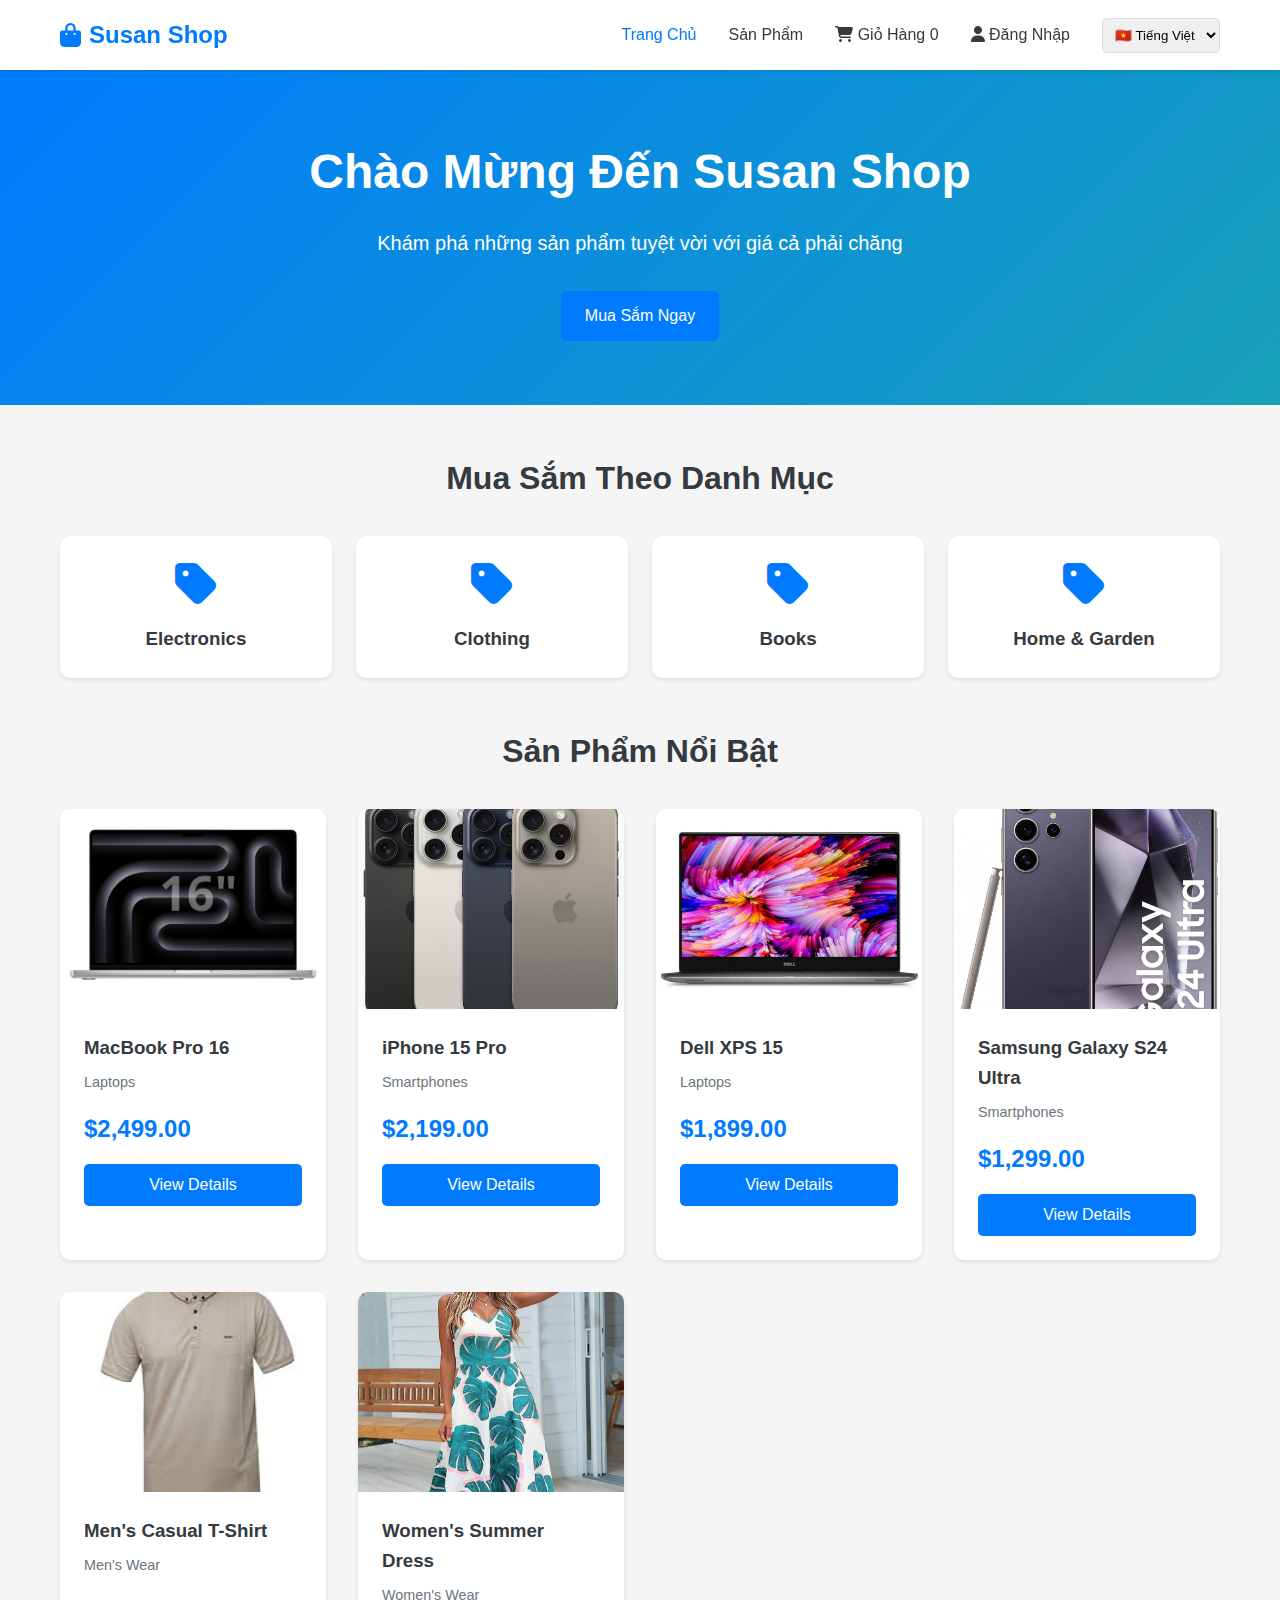
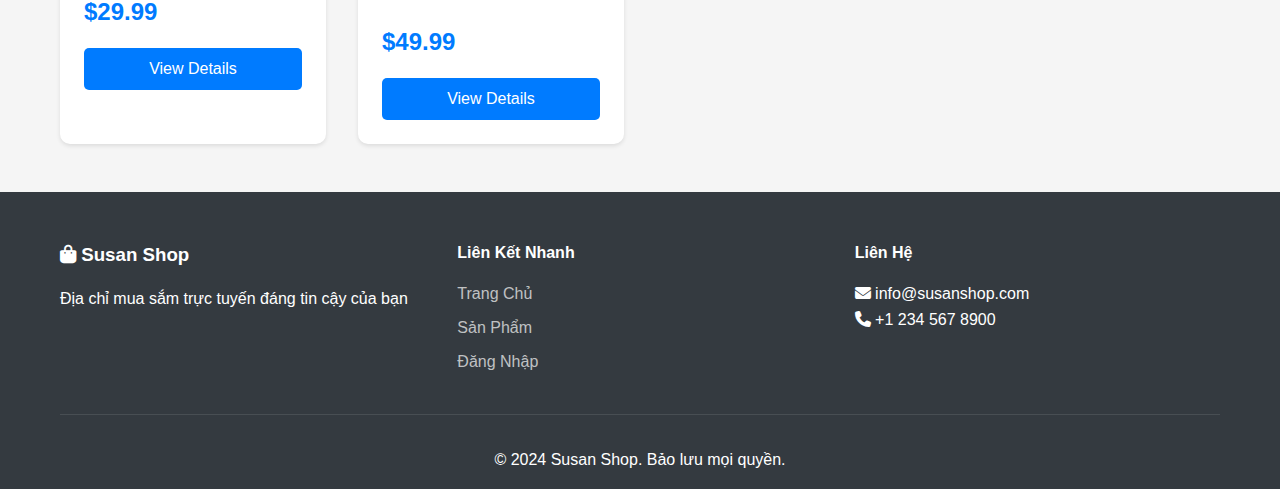
<file: index.html>
<!DOCTYPE html>
<html lang="en">

<head>
    <meta charset="UTF-8">
    <meta name="viewport" content="width=device-width, initial-scale=1.0">
    <title>Susan Shop - Home</title>
    <link rel="stylesheet" href="styles/styles.css">
    <link rel="stylesheet" href="https://cdnjs.cloudflare.com/ajax/libs/font-awesome/6.4.0/css/all.min.css">
</head>

<body>
    <!-- Navigation -->
    <nav class="navbar">
        <div class="container">
            <div class="nav-content">
                <div class="logo">
                    <a href="index.html">
                        <i class="fas fa-shopping-bag"></i> Susan Shop
                    </a>
                </div>
                <ul class="nav-menu">
                    <li><a href="index.html" class="active" data-i18n="nav.home">Home</a></li>
                    <li><a href="products.html" data-i18n="nav.products">Products</a></li>
                    <li><a href="cart.html">
                            <i class="fas fa-shopping-cart"></i>
                            <span data-i18n="nav.cart">Cart</span> <span id="cart-count">0</span>
                        </a></li>
                    <li id="user-menu">
                        <a href="login.html" id="login-link">
                            <i class="fas fa-user"></i> <span data-i18n="nav.login">Login</span>
                        </a>
                    </li>
                    <li id="admin-menu" style="display: none;">
                        <a href="admin/dashboard.html">
                            <i class="fas fa-cog"></i> <span data-i18n="admin.dashboard">Admin</span>
                        </a>
                    </li>
                    <!-- Language switcher will be added here by i18n.js -->
                </ul>
            </div>
        </div>
    </nav>

    <!-- Hero Section -->
    <section class="hero">
        <div class="hero-content">
            <h1 data-i18n="hero.title">Welcome to Susan Shop</h1>
            <p data-i18n="hero.subtitle">Discover amazing products at great prices</p>
            <a href="products.html" class="btn btn-primary" data-i18n="hero.button">Shop Now</a>
        </div>
    </section>

    <!-- Categories Section -->
    <section class="container">
        <div class="section-header">
            <h2 data-i18n="categories.title">Shop by Category</h2>
        </div>
        <div class="categories-grid" id="categories-container">
            <!-- Categories will be loaded here -->
        </div>
    </section>

    <!-- Featured Products -->
    <section class="container">
        <div class="section-header">
            <h2 data-i18n="products.title">Featured Products</h2>
        </div>
        <div class="products-grid" id="featured-products">
            <!-- Products will be loaded here -->
        </div>
    </section>

    <!-- Footer -->
    <footer class="footer">
        <div class="container">
            <div class="footer-content">
                <div class="footer-section">
                    <h3><i class="fas fa-shopping-bag"></i> Susan Shop</h3>
                    <p data-i18n="footer.description">Your trusted online shopping destination</p>
                </div>
                <div class="footer-section">
                    <h4 data-i18n="footer.quickLinks">Quick Links</h4>
                    <ul>
                        <li><a href="index.html" data-i18n="nav.home">Home</a></li>
                        <li><a href="products.html" data-i18n="nav.products">Products</a></li>
                        <li><a href="login.html" data-i18n="nav.login">Login</a></li>
                    </ul>
                </div>
                <div class="footer-section">
                    <h4 data-i18n="footer.contact">Contact</h4>
                    <p><i class="fas fa-envelope"></i> info@susanshop.com</p>
                    <p><i class="fas fa-phone"></i> +1 234 567 8900</p>
                </div>
            </div>
            <div class="footer-bottom">
                <p data-i18n="footer.copyright">&copy; 2024 Susan Shop. All rights reserved.</p>
            </div>
        </div>
    </footer>

    <script type="module" src="scripts/i18n.js"></script>
    <script type="module" src="scripts/main.js"></script>
</body>

</html>
</file>
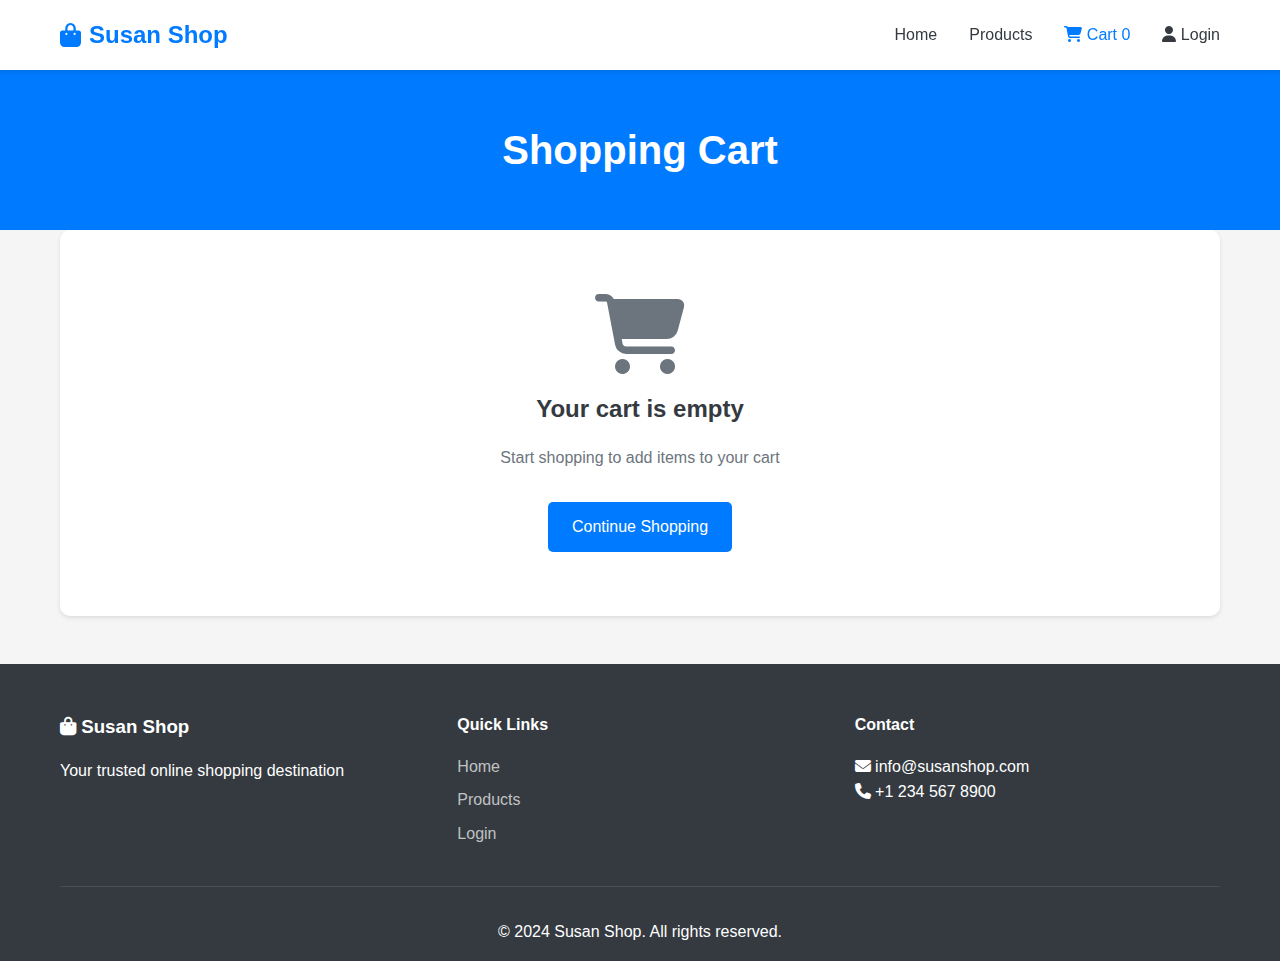
<file: cart.html>
<!DOCTYPE html>
<html lang="en">

<head>
    <meta charset="UTF-8">
    <meta name="viewport" content="width=device-width, initial-scale=1.0">
    <title>Shopping Cart - Susan Shop</title>
    <link rel="stylesheet" href="styles/styles.css">
    <link rel="stylesheet" href="https://cdnjs.cloudflare.com/ajax/libs/font-awesome/6.4.0/css/all.min.css">
</head>

<body>
    <!-- Navigation -->
    <nav class="navbar">
        <div class="container">
            <div class="nav-content">
                <div class="logo">
                    <a href="index.html">
                        <i class="fas fa-shopping-bag"></i> Susan Shop
                    </a>
                </div>
                <ul class="nav-menu">
                    <li><a href="index.html">Home</a></li>
                    <li><a href="products.html">Products</a></li>
                    <li><a href="cart.html" class="active">
                            <i class="fas fa-shopping-cart"></i>
                            Cart <span id="cart-count">0</span>
                        </a></li>
                    <li id="user-menu">
                        <a href="login.html" id="login-link">
                            <i class="fas fa-user"></i> Login
                        </a>
                    </li>
                    <li id="admin-menu" style="display: none;">
                        <a href="admin/dashboard.html">
                            <i class="fas fa-cog"></i> Admin
                        </a>
                    </li>
                </ul>
            </div>
        </div>
    </nav>

    <!-- Page Header -->
    <section class="page-header">
        <div class="container">
            <h1>Shopping Cart</h1>
        </div>
    </section>

    <!-- Cart Section -->
    <section class="container">
        <div id="cart-empty" class="cart-empty" style="display: none;">
            <i class="fas fa-shopping-cart"></i>
            <h2>Your cart is empty</h2>
            <p>Start shopping to add items to your cart</p>
            <a href="products.html" class="btn btn-primary">Continue Shopping</a>
        </div>

        <div id="cart-content" class="cart-content">
            <div class="cart-items" id="cart-items">
                <!-- Cart items will be loaded here -->
            </div>
            <div class="cart-summary">
                <h3>Order Summary</h3>
                <div class="summary-item">
                    <span>Subtotal:</span>
                    <span id="subtotal">$0.00</span>
                </div>
                <div class="summary-item">
                    <span>Tax (10%):</span>
                    <span id="tax">$0.00</span>
                </div>
                <div class="summary-item total">
                    <span>Total:</span>
                    <span id="total">$0.00</span>
                </div>
                <button class="btn btn-primary btn-block" onclick="checkout()">Proceed to Checkout</button>
            </div>
        </div>
    </section>

    <!-- Footer -->
    <footer class="footer">
        <div class="container">
            <div class="footer-content">
                <div class="footer-section">
                    <h3><i class="fas fa-shopping-bag"></i> Susan Shop</h3>
                    <p>Your trusted online shopping destination</p>
                </div>
                <div class="footer-section">
                    <h4>Quick Links</h4>
                    <ul>
                        <li><a href="index.html">Home</a></li>
                        <li><a href="products.html">Products</a></li>
                        <li><a href="login.html">Login</a></li>
                    </ul>
                </div>
                <div class="footer-section">
                    <h4>Contact</h4>
                    <p><i class="fas fa-envelope"></i> info@susanshop.com</p>
                    <p><i class="fas fa-phone"></i> +1 234 567 8900</p>
                </div>
            </div>
            <div class="footer-bottom">
                <p>&copy; 2024 Susan Shop. All rights reserved.</p>
            </div>
        </div>
    </footer>

    <script type="module" src="scripts/cart-page.js"></script>
</body>

</html>
</file>
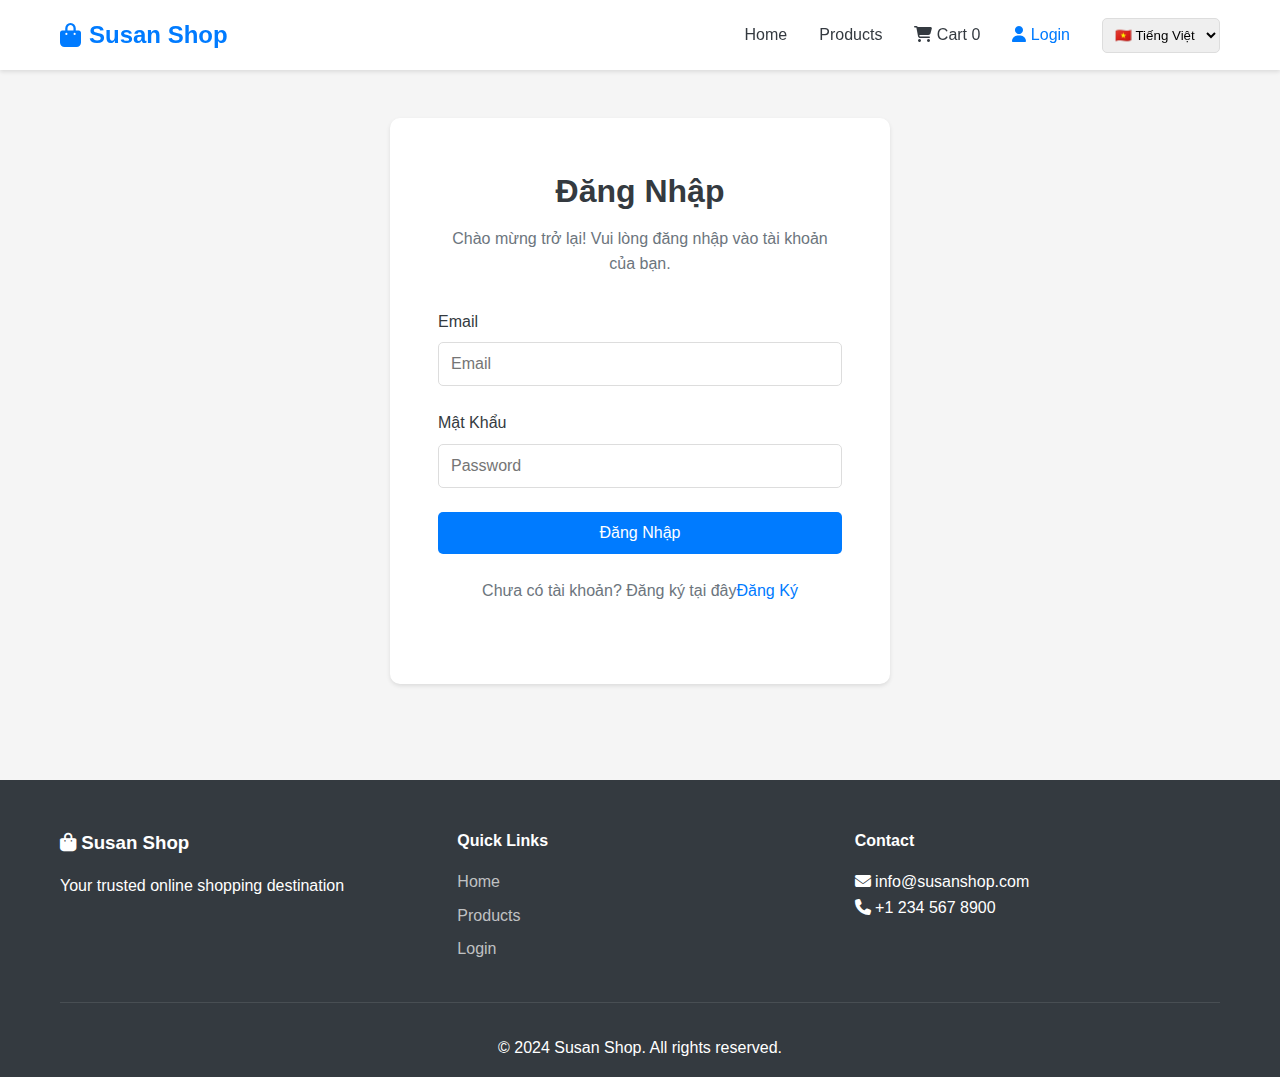
<file: checkout.html>
<!DOCTYPE html>
<html lang="en">

<head>
    <meta charset="UTF-8">
    <meta name="viewport" content="width=device-width, initial-scale=1.0">
    <title>Checkout - Susan Shop</title>
    <link rel="stylesheet" href="styles/styles.css">
    <link rel="stylesheet" href="https://cdnjs.cloudflare.com/ajax/libs/font-awesome/6.4.0/css/all.min.css">
</head>

<body>
    <!-- Navigation -->
    <nav class="navbar">
        <div class="container">
            <div class="nav-content">
                <div class="logo">
                    <a href="index.html">
                        <i class="fas fa-shopping-bag"></i> Susan Shop
                    </a>
                </div>
                <ul class="nav-menu">
                    <li><a href="index.html">Home</a></li>
                    <li><a href="products.html">Products</a></li>
                    <li><a href="cart.html">
                            <i class="fas fa-shopping-cart"></i>
                            Cart <span id="cart-count">0</span>
                        </a></li>
                    <li id="user-menu">
                        <a href="login.html" id="login-link">
                            <i class="fas fa-user"></i> Login
                        </a>
                    </li>
                    <li id="admin-menu" style="display: none;">
                        <a href="admin/dashboard.html">
                            <i class="fas fa-cog"></i> Admin
                        </a>
                    </li>
                </ul>
            </div>
        </div>
    </nav>

    <!-- Page Header -->
    <section class="page-header">
        <div class="container">
            <h1>Checkout</h1>
        </div>
    </section>

    <!-- Checkout Section -->
    <section class="container">
        <div class="checkout-container">
            <form id="checkout-form" class="checkout-form">
                <h2>Shipping Information</h2>

                <div class="form-group">
                    <label for="name">Full Name *</label>
                    <input type="text" id="name" name="name" required>
                </div>

                <div class="form-group">
                    <label for="email">Email *</label>
                    <input type="email" id="email" name="email" required>
                </div>

                <div class="form-group">
                    <label for="phone">Phone *</label>
                    <input type="tel" id="phone" name="phone" required>
                </div>

                <div class="form-group">
                    <label for="address">Address *</label>
                    <textarea id="address" name="address" rows="3" required></textarea>
                </div>

                <h2>Order Summary</h2>
                <div id="checkout-items">
                    <!-- Items will be loaded here -->
                </div>

                <div class="checkout-total">
                    <div class="total-item">
                        <span>Subtotal:</span>
                        <span id="checkout-subtotal">$0.00</span>
                    </div>
                    <div class="total-item">
                        <span>Tax (10%):</span>
                        <span id="checkout-tax">$0.00</span>
                    </div>
                    <div class="total-item total">
                        <span>Total:</span>
                        <span id="checkout-total">$0.00</span>
                    </div>
                </div>

                <button type="submit" class="btn btn-primary btn-block">Place Order</button>
            </form>
        </div>
    </section>

    <!-- Footer -->
    <footer class="footer">
        <div class="container">
            <div class="footer-content">
                <div class="footer-section">
                    <h3><i class="fas fa-shopping-bag"></i> Susan Shop</h3>
                    <p>Your trusted online shopping destination</p>
                </div>
                <div class="footer-section">
                    <h4>Quick Links</h4>
                    <ul>
                        <li><a href="index.html">Home</a></li>
                        <li><a href="products.html">Products</a></li>
                        <li><a href="login.html">Login</a></li>
                    </ul>
                </div>
                <div class="footer-section">
                    <h4>Contact</h4>
                    <p><i class="fas fa-envelope"></i> info@susanshop.com</p>
                    <p><i class="fas fa-phone"></i> +1 234 567 8900</p>
                </div>
            </div>
            <div class="footer-bottom">
                <p>&copy; 2024 Susan Shop. All rights reserved.</p>
            </div>
        </div>
    </footer>

    <script type="module" src="scripts/checkout.js"></script>
</body>

</html>
</file>
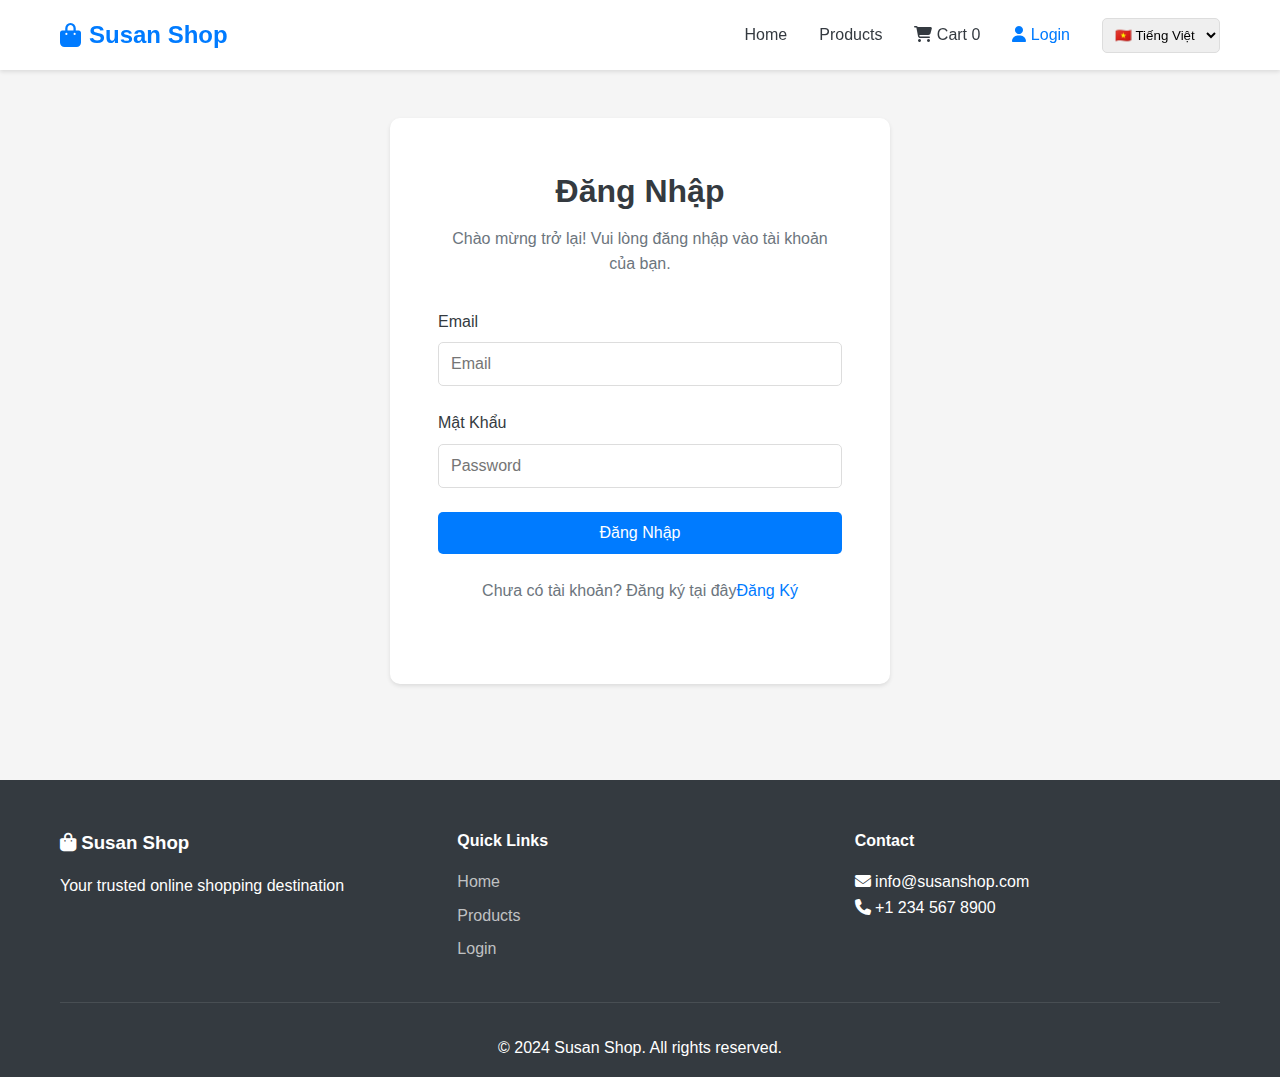
<file: login.html>
<!DOCTYPE html>
<html lang="en">

<head>
    <meta charset="UTF-8">
    <meta name="viewport" content="width=device-width, initial-scale=1.0">
    <title>Login - Susan Shop</title>
    <link rel="stylesheet" href="styles/styles.css">
    <link rel="stylesheet" href="https://cdnjs.cloudflare.com/ajax/libs/font-awesome/6.4.0/css/all.min.css">
</head>

<body>
    <!-- Navigation -->
    <nav class="navbar">
        <div class="container">
            <div class="nav-content">
                <div class="logo">
                    <a href="index.html">
                        <i class="fas fa-shopping-bag"></i> Susan Shop
                    </a>
                </div>
                <ul class="nav-menu">
                    <li><a href="index.html">Home</a></li>
                    <li><a href="products.html">Products</a></li>
                    <li><a href="cart.html">
                            <i class="fas fa-shopping-cart"></i>
                            Cart <span id="cart-count">0</span>
                        </a></li>
                    <li id="user-menu">
                        <a href="login.html" class="active">
                            <i class="fas fa-user"></i> Login
                        </a>
                    </li>
                </ul>
            </div>
        </div>
    </nav>

    <!-- Login Section -->
    <section class="container">
        <div class="auth-container">
            <div class="auth-box">
                <h1 data-i18n="auth.login">Login</h1>
                <p data-i18n="auth.welcomeBack">Welcome back! Please login to your account.</p>

                <form id="login-form">
                    <div class="form-group">
                        <label for="login-email" data-i18n="auth.email">Email *</label>
                        <input type="email" id="login-email" name="email" placeholder="Email" required>
                    </div>

                    <div class="form-group">
                        <label for="login-password" data-i18n="auth.password">Password *</label>
                        <input type="password" id="login-password" name="password" placeholder="Password" required>
                    </div>

                    <div class="form-group">
                        <button type="submit" class="btn btn-primary btn-block" data-i18n="auth.login">Login</button>
                    </div>
                </form>

                <p class="auth-switch">
                    <span data-i18n="auth.switchRegister">Don't have an account? </span><a href="register.html"
                        data-i18n="auth.register">Register here</a>
                </p>
            </div>
        </div>
    </section>

    <!-- Footer -->
    <footer class="footer">
        <div class="container">
            <div class="footer-content">
                <div class="footer-section">
                    <h3><i class="fas fa-shopping-bag"></i> Susan Shop</h3>
                    <p>Your trusted online shopping destination</p>
                </div>
                <div class="footer-section">
                    <h4>Quick Links</h4>
                    <ul>
                        <li><a href="index.html">Home</a></li>
                        <li><a href="products.html">Products</a></li>
                        <li><a href="login.html">Login</a></li>
                    </ul>
                </div>
                <div class="footer-section">
                    <h4>Contact</h4>
                    <p><i class="fas fa-envelope"></i> info@susanshop.com</p>
                    <p><i class="fas fa-phone"></i> +1 234 567 8900</p>
                </div>
            </div>
            <div class="footer-bottom">
                <p>&copy; 2024 Susan Shop. All rights reserved.</p>
            </div>
        </div>
    </footer>

    <script type="module" src="scripts/i18n.js"></script>
    <script type="module" src="scripts/login.js"></script>
</body>

</html>
</file>
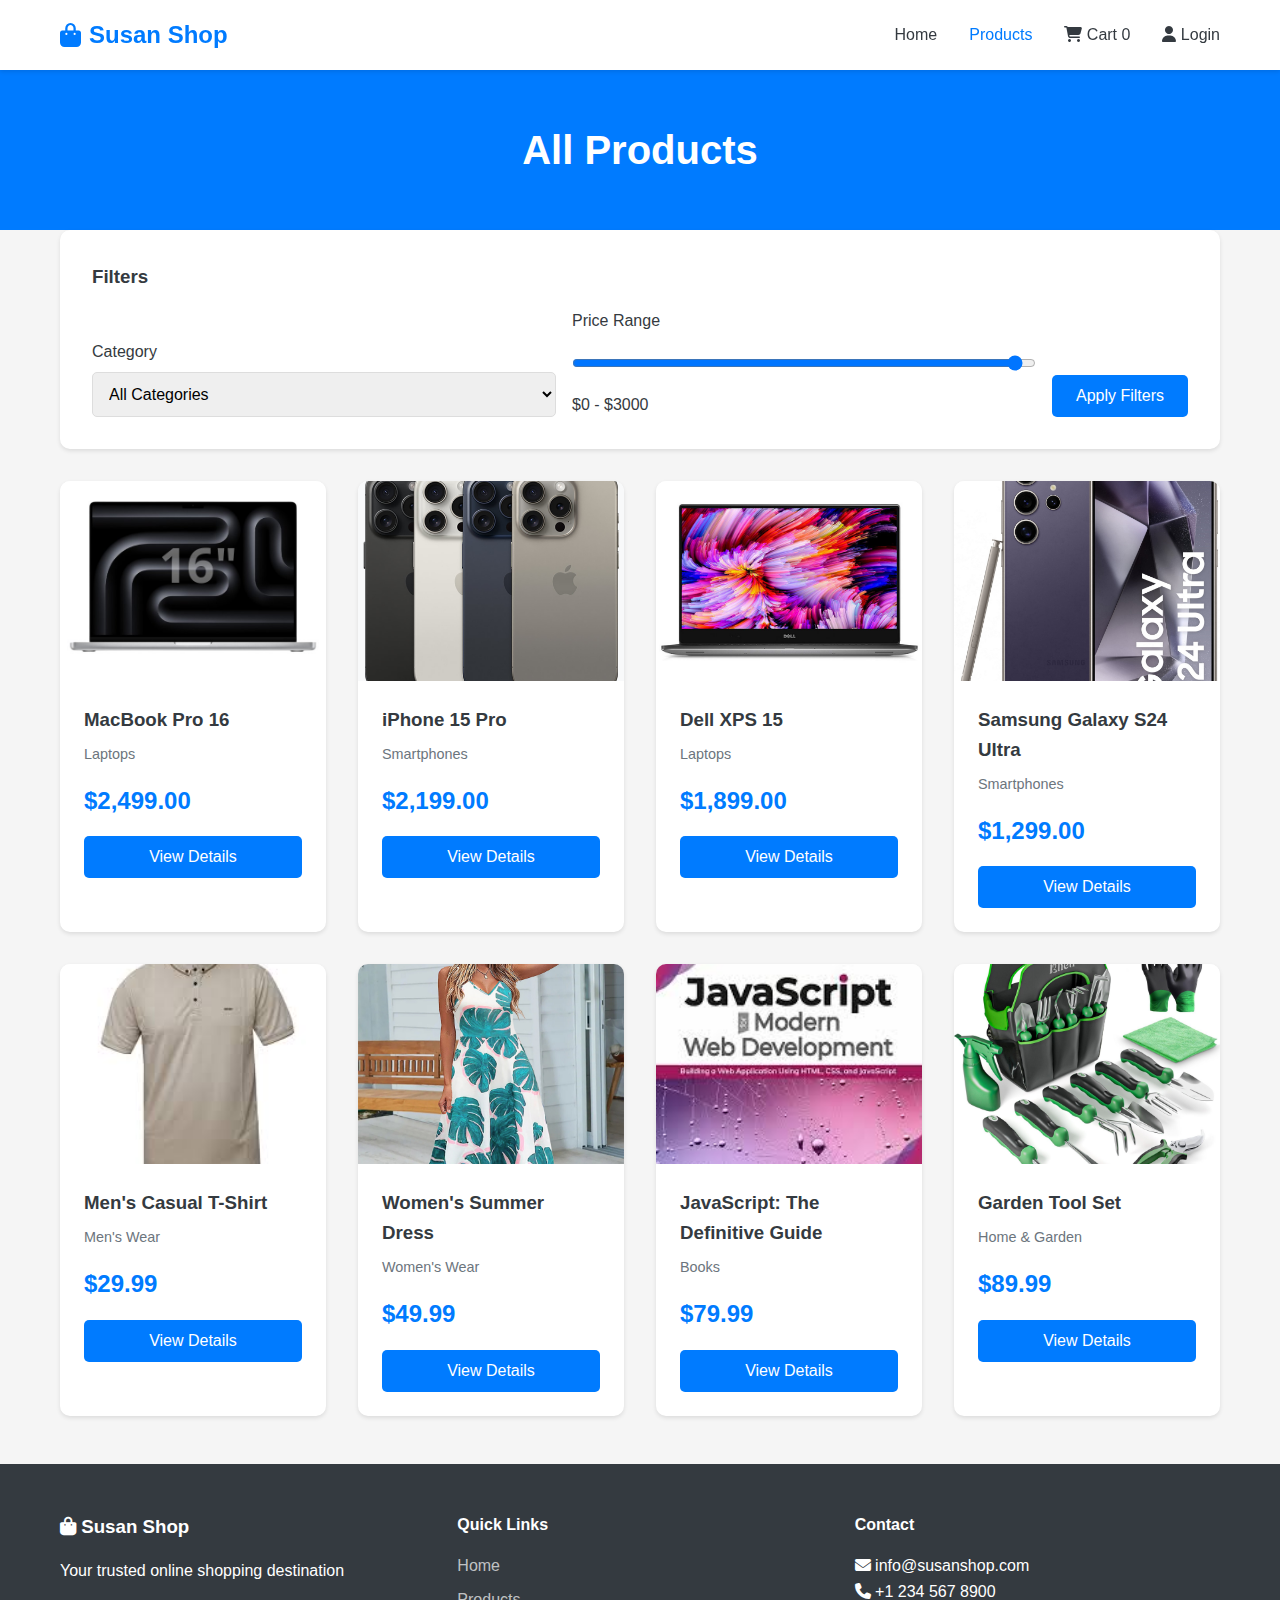
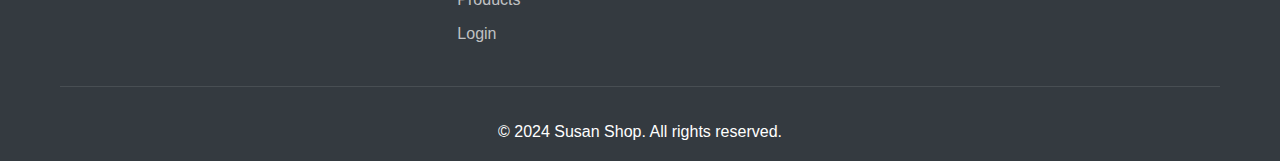
<file: product-detail.html>
<!DOCTYPE html>
<html lang="en">

<head>
    <meta charset="UTF-8">
    <meta name="viewport" content="width=device-width, initial-scale=1.0">
    <title>Product Details - Susan Shop</title>
    <link rel="stylesheet" href="styles/styles.css">
    <link rel="stylesheet" href="https://cdnjs.cloudflare.com/ajax/libs/font-awesome/6.4.0/css/all.min.css">
</head>

<body>
    <!-- Navigation -->
    <nav class="navbar">
        <div class="container">
            <div class="nav-content">
                <div class="logo">
                    <a href="index.html">
                        <i class="fas fa-shopping-bag"></i> Susan Shop
                    </a>
                </div>
                <ul class="nav-menu">
                    <li><a href="index.html">Home</a></li>
                    <li><a href="products.html">Products</a></li>
                    <li><a href="cart.html">
                            <i class="fas fa-shopping-cart"></i>
                            Cart <span id="cart-count">0</span>
                        </a></li>
                    <li id="user-menu">
                        <a href="login.html" id="login-link">
                            <i class="fas fa-user"></i> Login
                        </a>
                    </li>
                    <li id="admin-menu" style="display: none;">
                        <a href="admin/dashboard.html">
                            <i class="fas fa-cog"></i> Admin
                        </a>
                    </li>
                </ul>
            </div>
        </div>
    </nav>

    <!-- Product Detail Section -->
    <section class="container product-detail-container">
        <div class="product-detail" id="product-detail">
            <!-- Product details will be loaded here -->
        </div>
    </section>

    <!-- Footer -->
    <footer class="footer">
        <div class="container">
            <div class="footer-content">
                <div class="footer-section">
                    <h3><i class="fas fa-shopping-bag"></i> Susan Shop</h3>
                    <p>Your trusted online shopping destination</p>
                </div>
                <div class="footer-section">
                    <h4>Quick Links</h4>
                    <ul>
                        <li><a href="index.html">Home</a></li>
                        <li><a href="products.html">Products</a></li>
                        <li><a href="login.html">Login</a></li>
                    </ul>
                </div>
                <div class="footer-section">
                    <h4>Contact</h4>
                    <p><i class="fas fa-envelope"></i> info@susanshop.com</p>
                    <p><i class="fas fa-phone"></i> +1 234 567 8900</p>
                </div>
            </div>
            <div class="footer-bottom">
                <p>&copy; 2024 Susan Shop. All rights reserved.</p>
            </div>
        </div>
    </footer>

    <script type="module" src="scripts/product-detail.js"></script>
</body>

</html>
</file>
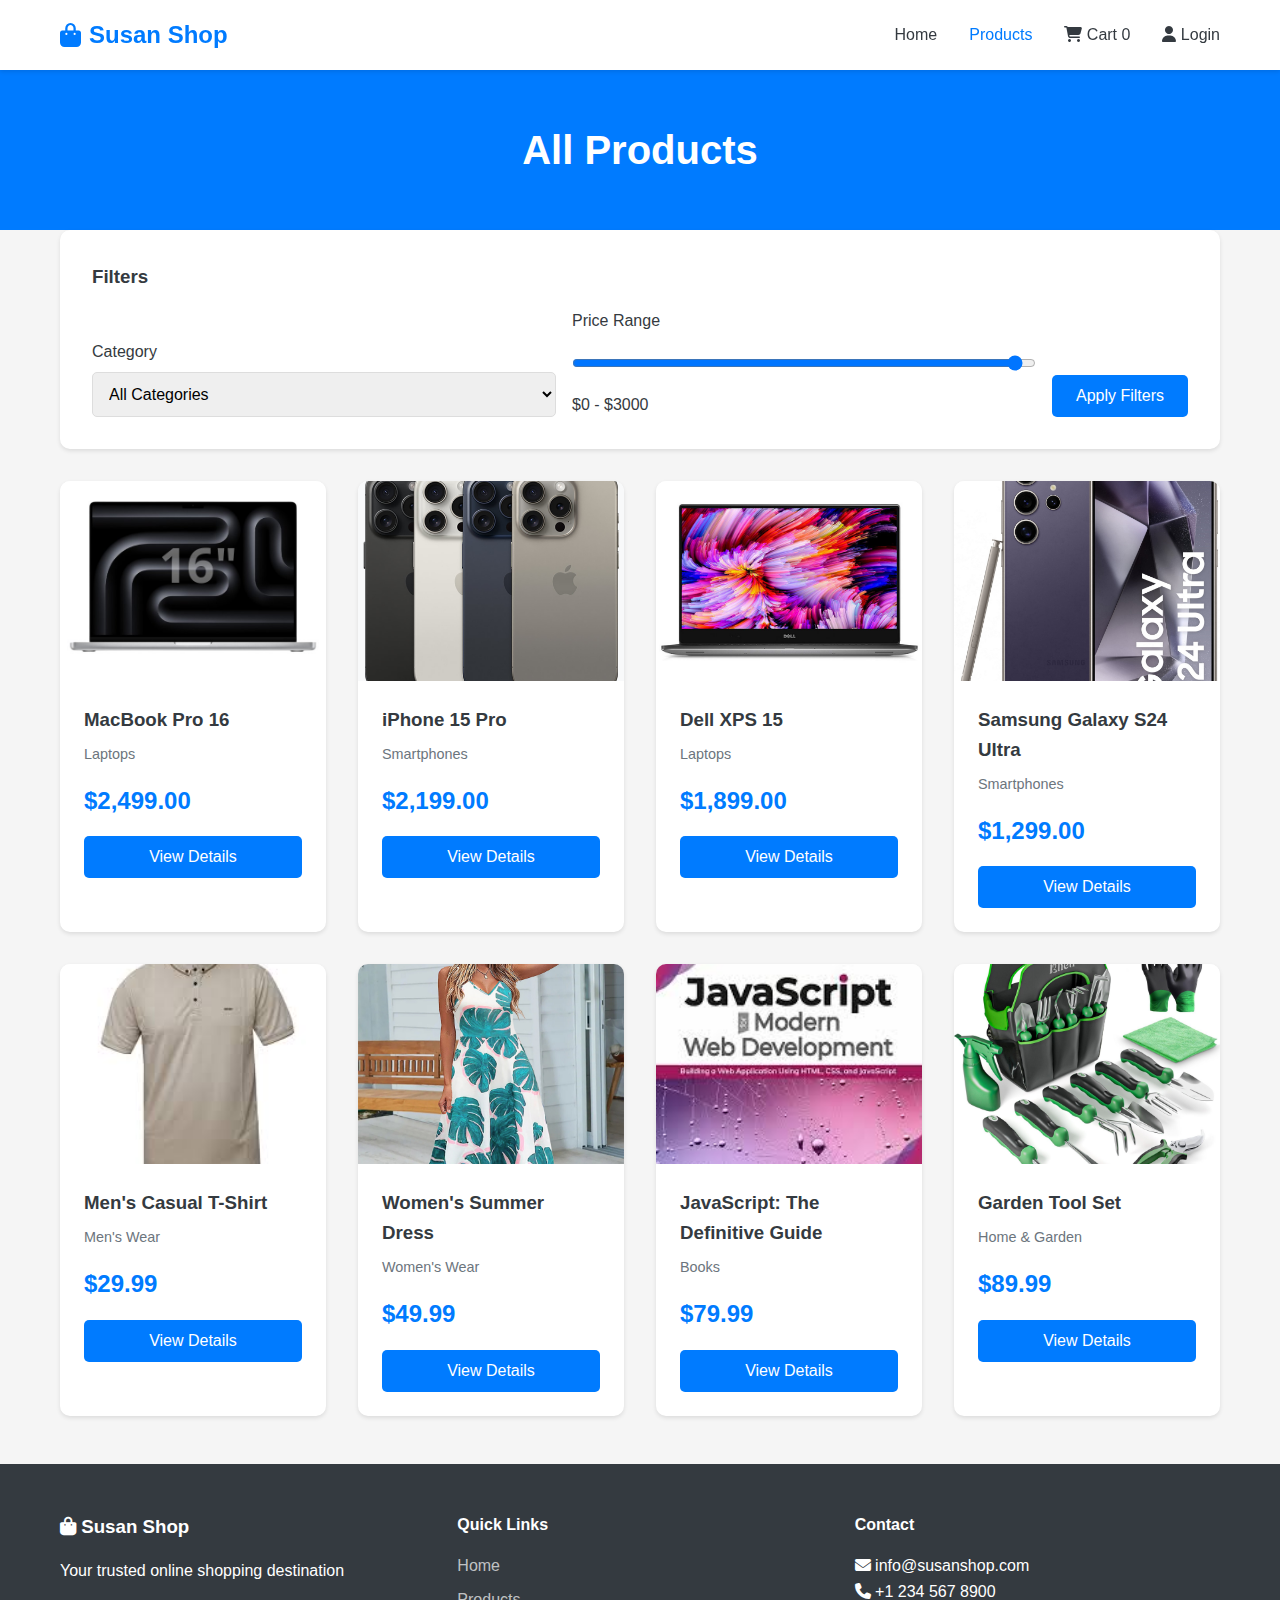
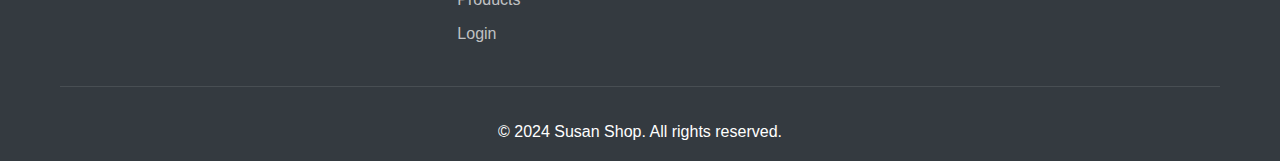
<file: products.html>
<!DOCTYPE html>
<html lang="en">

<head>
    <meta charset="UTF-8">
    <meta name="viewport" content="width=device-width, initial-scale=1.0">
    <title>Products - Susan Shop</title>
    <link rel="stylesheet" href="styles/styles.css">
    <link rel="stylesheet" href="https://cdnjs.cloudflare.com/ajax/libs/font-awesome/6.4.0/css/all.min.css">
</head>

<body>
    <!-- Navigation -->
    <nav class="navbar">
        <div class="container">
            <div class="nav-content">
                <div class="logo">
                    <a href="index.html">
                        <i class="fas fa-shopping-bag"></i> Susan Shop
                    </a>
                </div>
                <ul class="nav-menu">
                    <li><a href="index.html">Home</a></li>
                    <li><a href="products.html" class="active">Products</a></li>
                    <li><a href="cart.html">
                            <i class="fas fa-shopping-cart"></i>
                            Cart <span id="cart-count">0</span>
                        </a></li>
                    <li id="user-menu">
                        <a href="login.html" id="login-link">
                            <i class="fas fa-user"></i> Login
                        </a>
                    </li>
                    <li id="admin-menu" style="display: none;">
                        <a href="admin/dashboard.html">
                            <i class="fas fa-cog"></i> Admin
                        </a>
                    </li>
                </ul>
            </div>
        </div>
    </nav>

    <!-- Page Header -->
    <section class="page-header">
        <div class="container">
            <h1>All Products</h1>
        </div>
    </section>

    <!-- Filter and Products Section -->
    <section class="container">
        <div class="filter-section">
            <h3>Filters</h3>
            <div class="filters">
                <div class="filter-group">
                    <label>Category</label>
                    <select id="category-filter">
                        <option value="">All Categories</option>
                    </select>
                </div>
                <div class="filter-group">
                    <label>Price Range</label>
                    <input type="range" id="price-filter" min="0" max="3000" value="3000">
                    <span id="price-display">$0 - $3000</span>
                </div>
                <button class="btn btn-primary" onclick="applyFilters()">Apply Filters</button>
            </div>
        </div>

        <div class="products-grid" id="products-container">
            <!-- Products will be loaded here -->
        </div>
    </section>

    <!-- Footer -->
    <footer class="footer">
        <div class="container">
            <div class="footer-content">
                <div class="footer-section">
                    <h3><i class="fas fa-shopping-bag"></i> Susan Shop</h3>
                    <p>Your trusted online shopping destination</p>
                </div>
                <div class="footer-section">
                    <h4>Quick Links</h4>
                    <ul>
                        <li><a href="index.html">Home</a></li>
                        <li><a href="products.html">Products</a></li>
                        <li><a href="login.html">Login</a></li>
                    </ul>
                </div>
                <div class="footer-section">
                    <h4>Contact</h4>
                    <p><i class="fas fa-envelope"></i> info@susanshop.com</p>
                    <p><i class="fas fa-phone"></i> +1 234 567 8900</p>
                </div>
            </div>
            <div class="footer-bottom">
                <p>&copy; 2024 Susan Shop. All rights reserved.</p>
            </div>
        </div>
    </footer>

    <script type="module" src="scripts/products.js"></script>
</body>

</html>
</file>
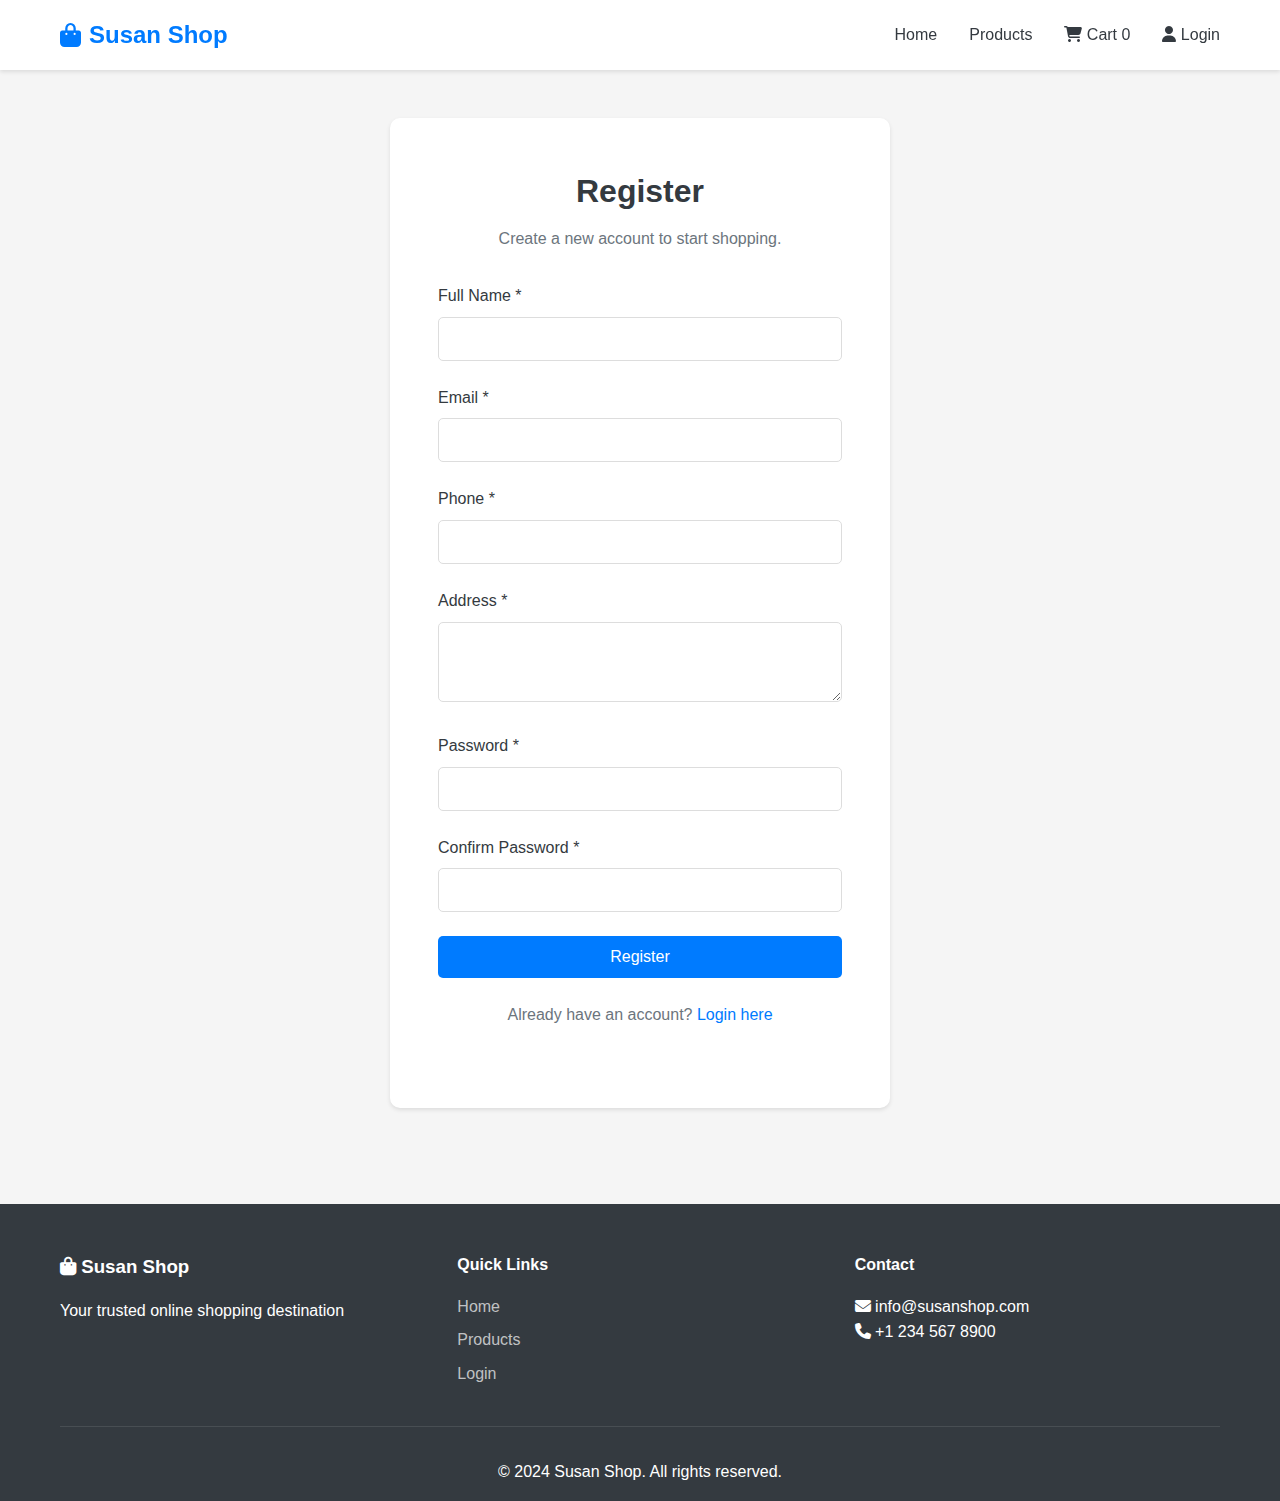
<file: register.html>
<!DOCTYPE html>
<html lang="en">

<head>
    <meta charset="UTF-8">
    <meta name="viewport" content="width=device-width, initial-scale=1.0">
    <title>Register - Susan Shop</title>
    <link rel="stylesheet" href="styles/styles.css">
    <link rel="stylesheet" href="https://cdnjs.cloudflare.com/ajax/libs/font-awesome/6.4.0/css/all.min.css">
</head>

<body>
    <!-- Navigation -->
    <nav class="navbar">
        <div class="container">
            <div class="nav-content">
                <div class="logo">
                    <a href="index.html">
                        <i class="fas fa-shopping-bag"></i> Susan Shop
                    </a>
                </div>
                <ul class="nav-menu">
                    <li><a href="index.html">Home</a></li>
                    <li><a href="products.html">Products</a></li>
                    <li><a href="cart.html">
                            <i class="fas fa-shopping-cart"></i>
                            Cart <span id="cart-count">0</span>
                        </a></li>
                    <li id="user-menu">
                        <a href="login.html">
                            <i class="fas fa-user"></i> Login
                        </a>
                    </li>
                </ul>
            </div>
        </div>
    </nav>

    <!-- Register Section -->
    <section class="container">
        <div class="auth-container">
            <div class="auth-box">
                <h1>Register</h1>
                <p>Create a new account to start shopping.</p>

                <form id="register-form">
                    <div class="form-group">
                        <label for="register-name">Full Name *</label>
                        <input type="text" id="register-name" name="name" required>
                    </div>

                    <div class="form-group">
                        <label for="register-email">Email *</label>
                        <input type="email" id="register-email" name="email" required>
                    </div>

                    <div class="form-group">
                        <label for="register-phone">Phone *</label>
                        <input type="tel" id="register-phone" name="phone" required>
                    </div>

                    <div class="form-group">
                        <label for="register-address">Address *</label>
                        <textarea id="register-address" name="address" rows="3" required></textarea>
                    </div>

                    <div class="form-group">
                        <label for="register-password">Password *</label>
                        <input type="password" id="register-password" name="password" required>
                    </div>

                    <div class="form-group">
                        <label for="register-confirm-password">Confirm Password *</label>
                        <input type="password" id="register-confirm-password" name="confirm_password" required>
                    </div>

                    <div class="form-group">
                        <button type="submit" class="btn btn-primary btn-block">Register</button>
                    </div>
                </form>

                <p class="auth-switch">
                    Already have an account? <a href="login.html">Login here</a>
                </p>
            </div>
        </div>
    </section>

    <!-- Footer -->
    <footer class="footer">
        <div class="container">
            <div class="footer-content">
                <div class="footer-section">
                    <h3><i class="fas fa-shopping-bag"></i> Susan Shop</h3>
                    <p>Your trusted online shopping destination</p>
                </div>
                <div class="footer-section">
                    <h4>Quick Links</h4>
                    <ul>
                        <li><a href="index.html">Home</a></li>
                        <li><a href="products.html">Products</a></li>
                        <li><a href="login.html">Login</a></li>
                    </ul>
                </div>
                <div class="footer-section">
                    <h4>Contact</h4>
                    <p><i class="fas fa-envelope"></i> info@susanshop.com</p>
                    <p><i class="fas fa-phone"></i> +1 234 567 8900</p>
                </div>
            </div>
            <div class="footer-bottom">
                <p>&copy; 2024 Susan Shop. All rights reserved.</p>
            </div>
        </div>
    </footer>

    <script type="module" src="scripts/register.js"></script>
</body>

</html>
</file>
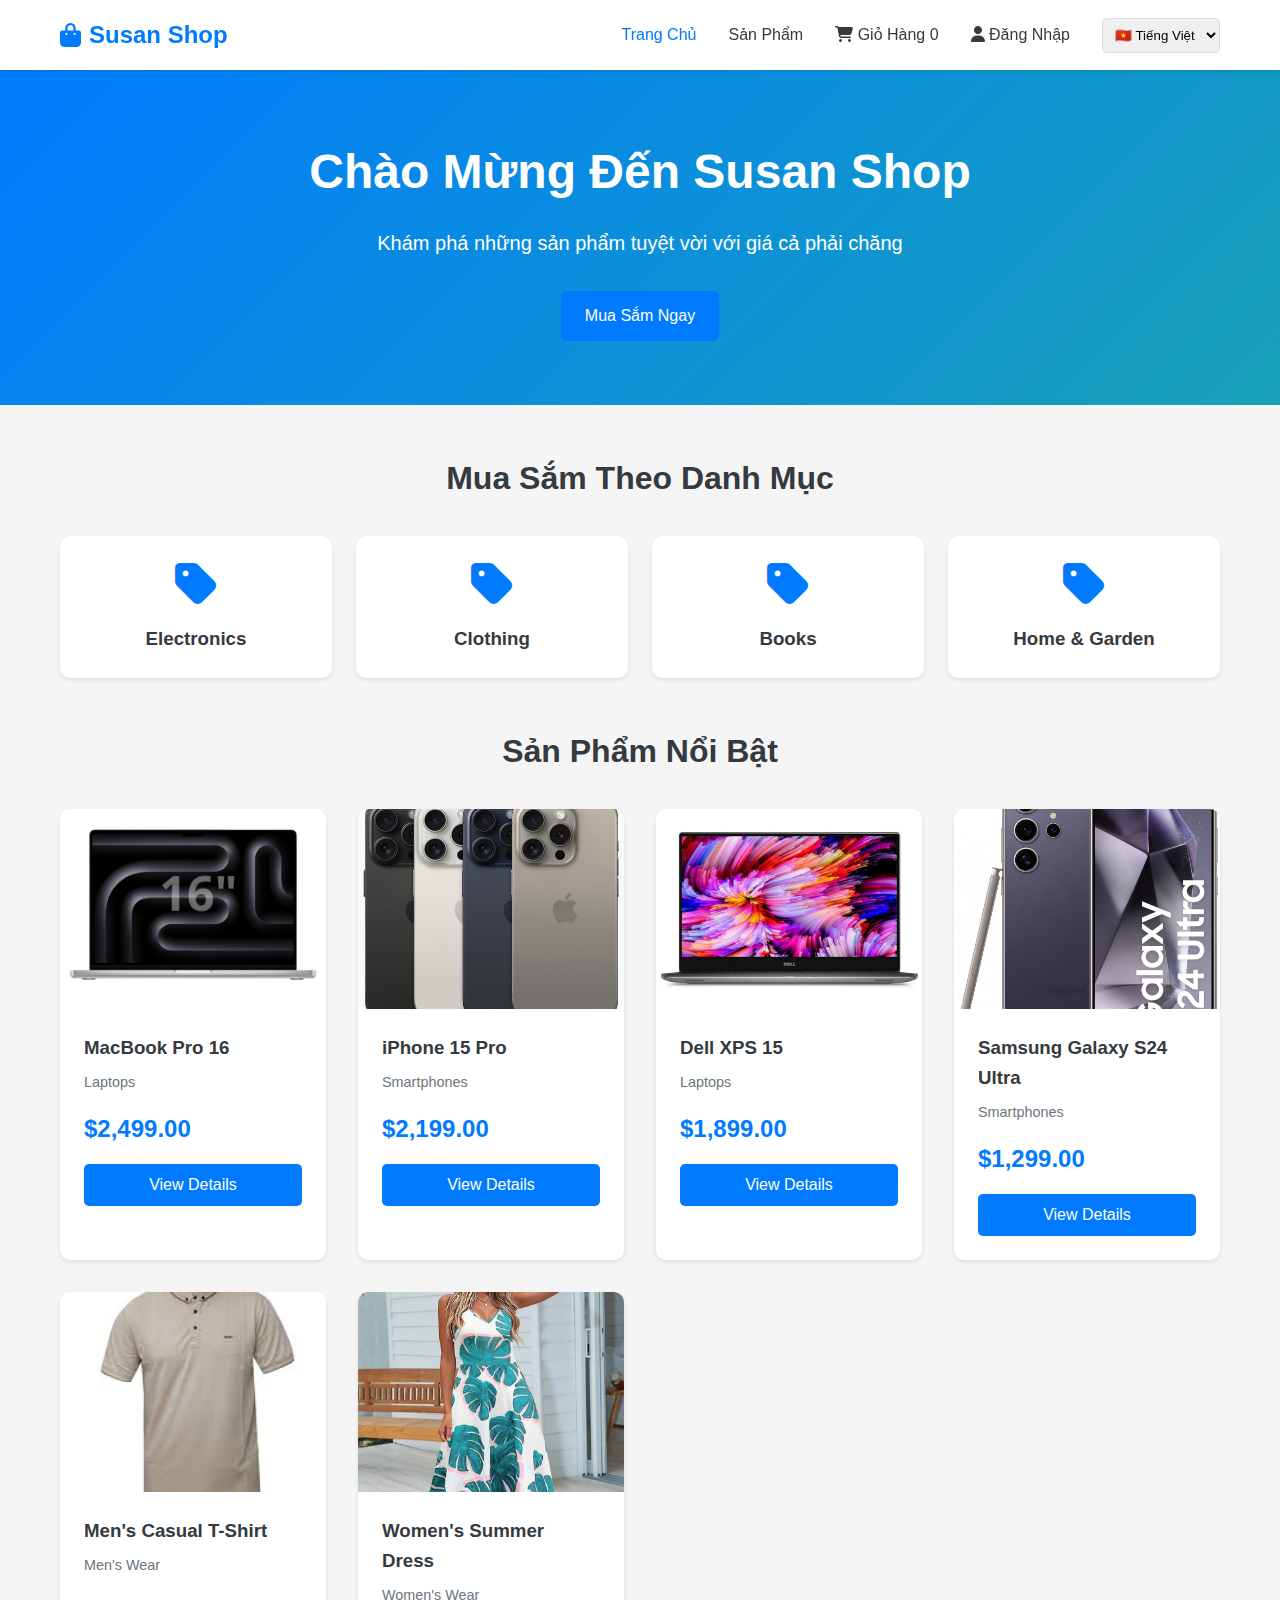
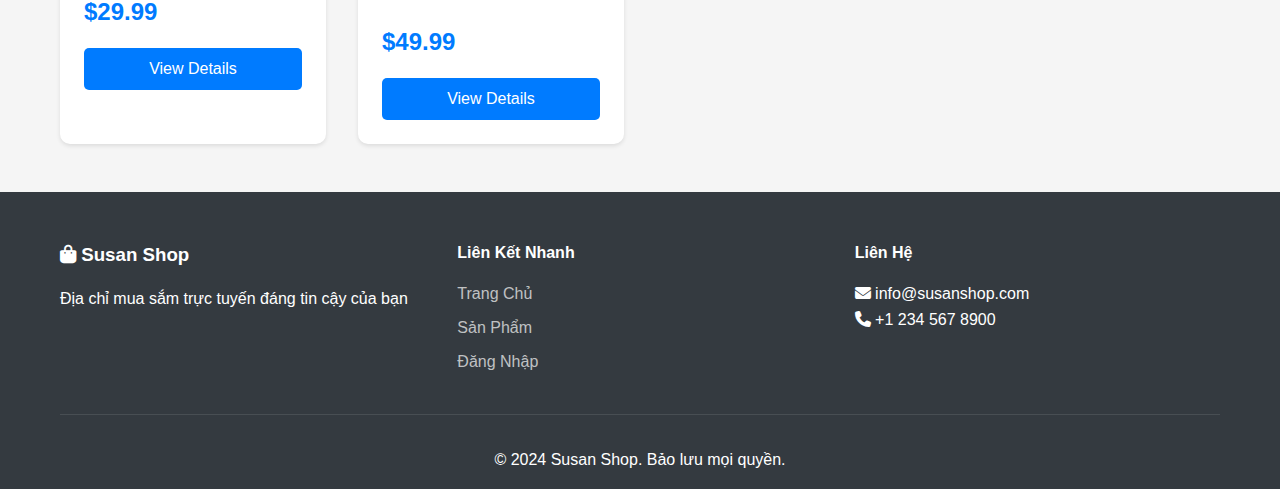
<file: thank-you.html>
<!DOCTYPE html>
<html lang="en">

<head>
    <meta charset="UTF-8">
    <meta name="viewport" content="width=device-width, initial-scale=1.0">
    <title>Thank You - Susan Shop</title>
    <link rel="stylesheet" href="styles/styles.css">
    <link rel="stylesheet" href="https://cdnjs.cloudflare.com/ajax/libs/font-awesome/6.4.0/css/all.min.css">
</head>

<body>
    <!-- Navigation -->
    <nav class="navbar">
        <div class="container">
            <div class="nav-content">
                <div class="logo">
                    <a href="index.html">
                        <i class="fas fa-shopping-bag"></i> Susan Shop
                    </a>
                </div>
                <ul class="nav-menu">
                    <li><a href="index.html">Home</a></li>
                    <li><a href="products.html">Products</a></li>
                    <li><a href="cart.html">
                            <i class="fas fa-shopping-cart"></i>
                            Cart <span id="cart-count">0</span>
                        </a></li>
                    <li id="user-menu">
                        <a href="login.html" id="login-link">
                            <i class="fas fa-user"></i> Login
                        </a>
                    </li>
                    <li id="admin-menu" style="display: none;">
                        <a href="admin/dashboard.html">
                            <i class="fas fa-cog"></i> Admin
                        </a>
                    </li>
                </ul>
            </div>
        </div>
    </nav>

    <!-- Thank You Section -->
    <section class="container">
        <div class="thank-you-container">
            <div class="thank-you-message">
                <i class="fas fa-check-circle"></i>
                <h1>Thank You!</h1>
                <p>Your order has been placed successfully</p>
                <p class="order-id">Order ID: <span id="order-id"></span></p>
                <p>We've sent you an email confirmation.</p>
                <div class="thank-you-actions">
                    <a href="index.html" class="btn btn-primary">Continue Shopping</a>
                    <a href="index.html" class="btn btn-secondary">Back to Home</a>
                </div>
            </div>
        </div>
    </section>

    <!-- Footer -->
    <footer class="footer">
        <div class="container">
            <div class="footer-content">
                <div class="footer-section">
                    <h3><i class="fas fa-shopping-bag"></i> Susan Shop</h3>
                    <p>Your trusted online shopping destination</p>
                </div>
                <div class="footer-section">
                    <h4>Quick Links</h4>
                    <ul>
                        <li><a href="index.html">Home</a></li>
                        <li><a href="products.html">Products</a></li>
                        <li><a href="login.html">Login</a></li>
                    </ul>
                </div>
                <div class="footer-section">
                    <h4>Contact</h4>
                    <p><i class="fas fa-envelope"></i> info@susanshop.com</p>
                    <p><i class="fas fa-phone"></i> +1 234 567 8900</p>
                </div>
            </div>
            <div class="footer-bottom">
                <p>&copy; 2024 Susan Shop. All rights reserved.</p>
            </div>
        </div>
    </footer>

    <script type="module" src="scripts/thank-you.js"></script>
</body>

</html>
</file>
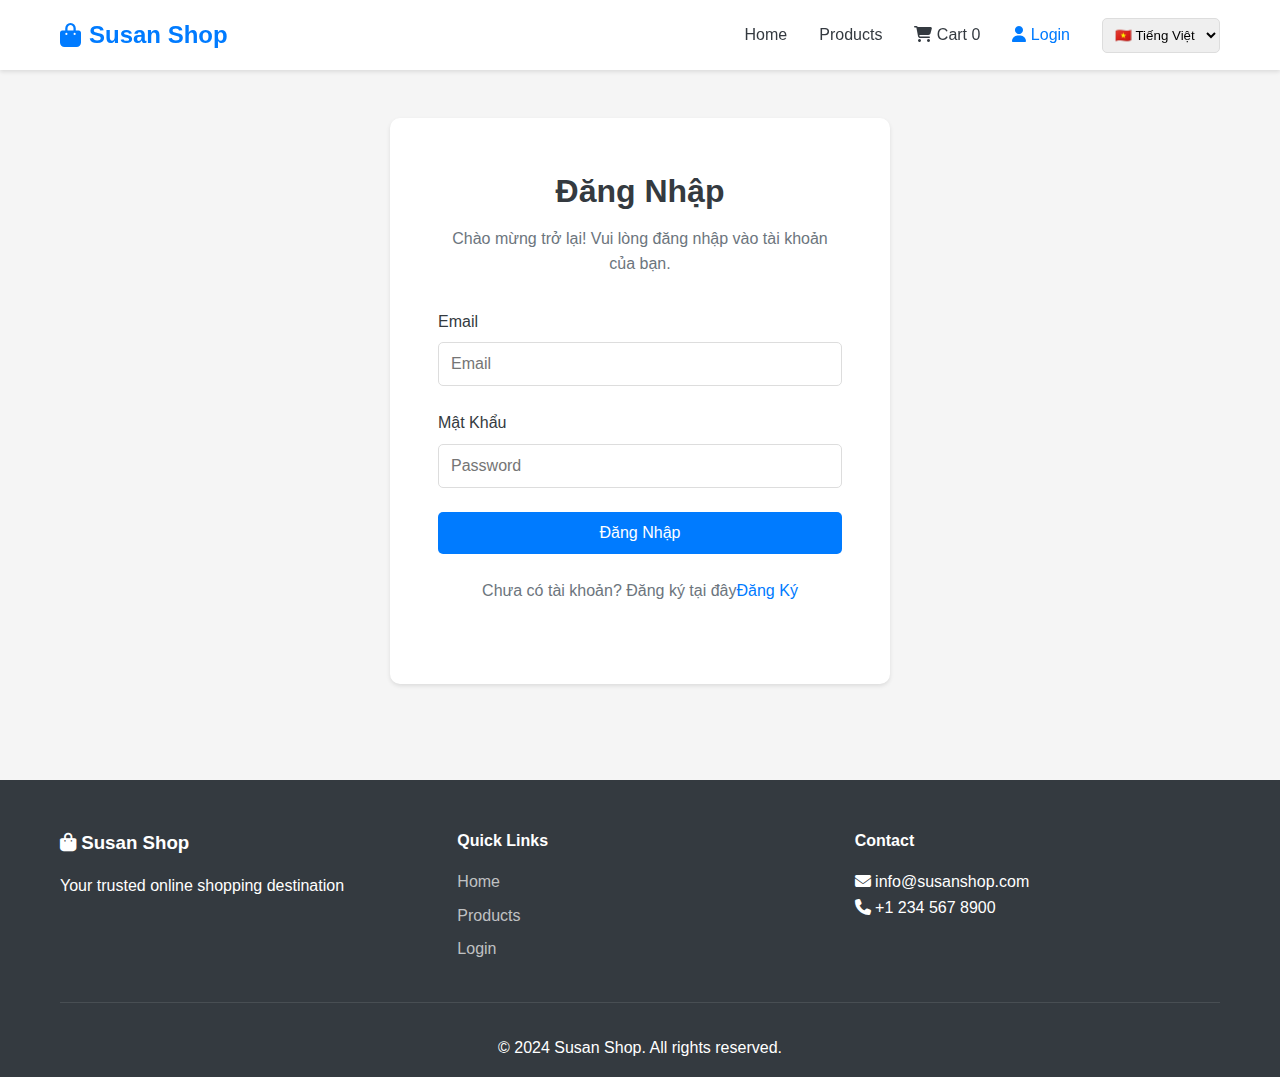
<file: admin/categories.html>
<!DOCTYPE html>
<html lang="en">

<head>
    <meta charset="UTF-8">
    <meta name="viewport" content="width=device-width, initial-scale=1.0">
    <title>Manage Categories - Susan Shop Admin</title>
    <link rel="stylesheet" href="../styles/styles.css">
    <link rel="stylesheet" href="../styles/admin.css">
    <link rel="stylesheet" href="https://cdnjs.cloudflare.com/ajax/libs/font-awesome/6.4.0/css/all.min.css">
</head>

<body>
    <!-- Admin Navigation -->
    <nav class="admin-nav">
        <div class="admin-nav-content">
            <div class="admin-logo">
                <i class="fas fa-shopping-bag"></i> Susan Shop Admin
            </div>
            <div class="admin-nav-links">
                <a href="dashboard.html">Dashboard</a>
                <a href="categories.html" class="active">Categories</a>
                <a href="products.html">Products</a>
                <a href="orders.html">Orders</a>
                <a href="customers.html">Customers</a>
                <a href="statistics.html">Statistics</a>
                <a href="../index.html"><i class="fas fa-home"></i> Back to Shop</a>
                <a href="#" onclick="logout()"><i class="fas fa-sign-out-alt"></i> Logout</a>
            </div>
        </div>
    </nav>

    <!-- Categories Management -->
    <section class="admin-container">
        <div class="admin-header">
            <h1>Manage Categories</h1>
            <button class="btn btn-primary" onclick="openCategoryModal()">
                <i class="fas fa-plus"></i> Add Category
            </button>
        </div>

        <div class="admin-table">
            <table>
                <thead>
                    <tr>
                        <th>ID</th>
                        <th>Name</th>
                        <th>Parent Category</th>
                        <th>Actions</th>
                    </tr>
                </thead>
                <tbody id="categories-table">
                    <!-- Categories will be loaded here -->
                </tbody>
            </table>
        </div>
    </section>

    <!-- Category Modal -->
    <div id="category-modal" class="modal">
        <div class="modal-content">
            <span class="close" onclick="closeCategoryModal()">&times;</span>
            <h2 id="modal-title">Add Category</h2>
            <form id="category-form">
                <div class="form-group">
                    <label for="category-name">Category Name *</label>
                    <input type="text" id="category-name" required>
                </div>
                <div class="form-group">
                    <label for="category-parent">Parent Category</label>
                    <select id="category-parent">
                        <option value="">None (Main Category)</option>
                    </select>
                </div>
                <div class="form-actions">
                    <button type="button" class="btn btn-secondary" onclick="closeCategoryModal()">Cancel</button>
                    <button type="submit" class="btn btn-primary">Save</button>
                </div>
            </form>
        </div>
    </div>

    <script type="module" src="admin-categories.js"></script>
</body>

</html>
</file>
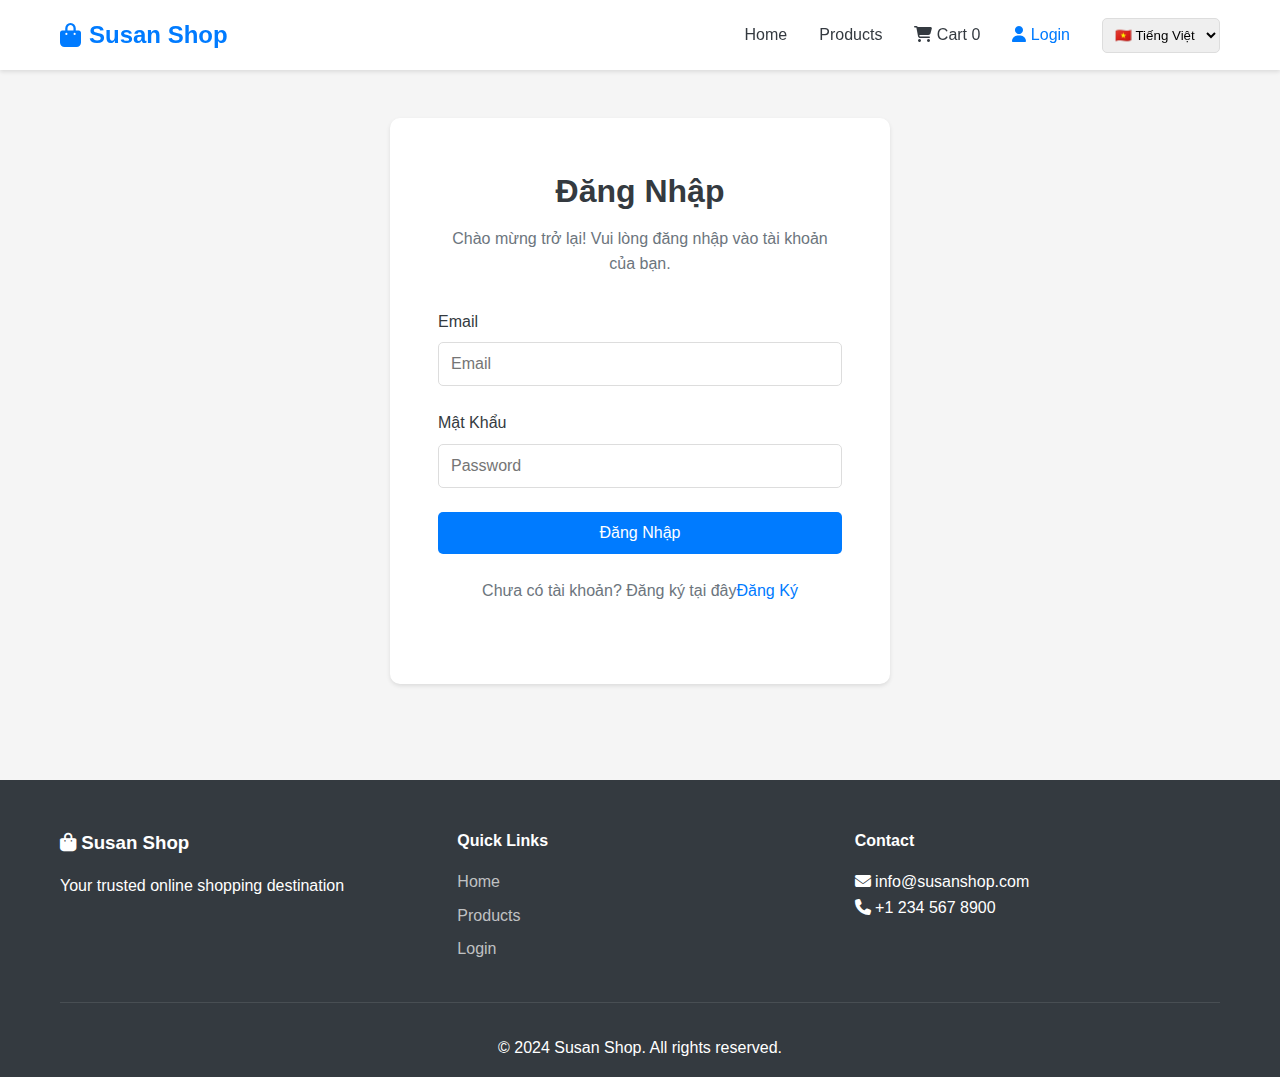
<file: admin/customers.html>
<!DOCTYPE html>
<html lang="en">

<head>
    <meta charset="UTF-8">
    <meta name="viewport" content="width=device-width, initial-scale=1.0">
    <title>Manage Customers - Susan Shop Admin</title>
    <link rel="stylesheet" href="../styles/styles.css">
    <link rel="stylesheet" href="../styles/admin.css">
    <link rel="stylesheet" href="https://cdnjs.cloudflare.com/ajax/libs/font-awesome/6.4.0/css/all.min.css">
</head>

<body>
    <!-- Admin Navigation -->
    <nav class="admin-nav">
        <div class="admin-nav-content">
            <div class="admin-logo">
                <i class="fas fa-shopping-bag"></i> Susan Shop Admin
            </div>
            <div class="admin-nav-links">
                <a href="dashboard.html">Dashboard</a>
                <a href="categories.html">Categories</a>
                <a href="products.html">Products</a>
                <a href="orders.html">Orders</a>
                <a href="customers.html" class="active">Customers</a>
                <a href="statistics.html">Statistics</a>
                <a href="../index.html"><i class="fas fa-home"></i> Back to Shop</a>
                <a href="#" onclick="logout()"><i class="fas fa-sign-out-alt"></i> Logout</a>
            </div>
        </div>
    </nav>

    <!-- Customers Management -->
    <section class="admin-container">
        <div class="admin-header">
            <h1>Manage Customers</h1>
        </div>

        <div class="admin-table">
            <table>
                <thead>
                    <tr>
                        <th>ID</th>
                        <th>Name</th>
                        <th>Email</th>
                        <th>Phone</th>
                        <th>Address</th>
                        <th>Total Orders</th>
                    </tr>
                </thead>
                <tbody id="customers-table">
                    <!-- Customers will be loaded here -->
                </tbody>
            </table>
        </div>
    </section>

    <script type="module" src="admin-customers.js"></script>
</body>

</html>
</file>
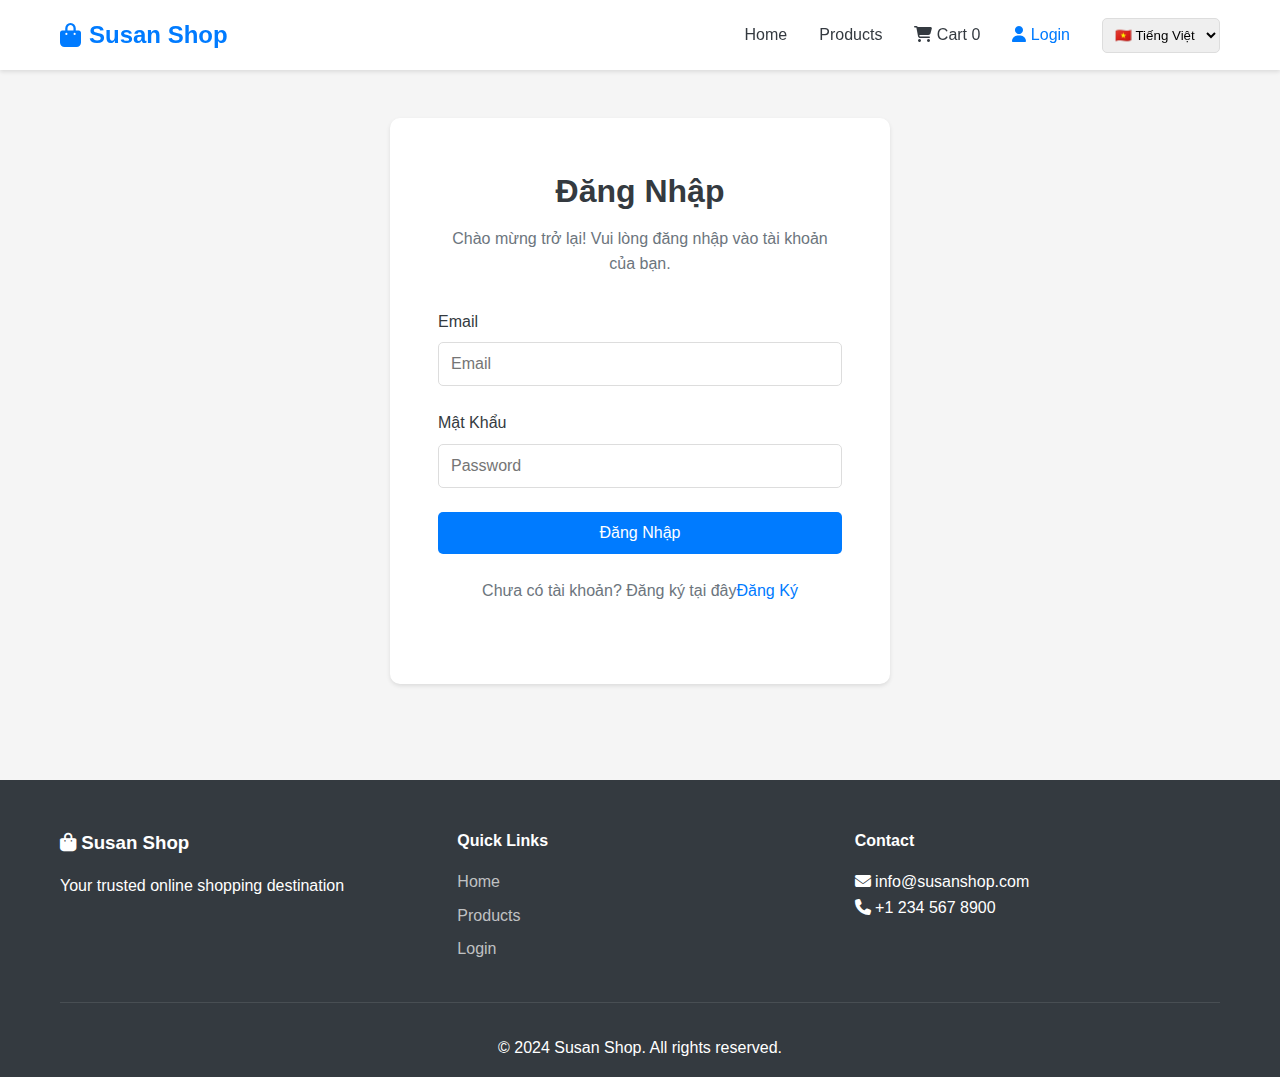
<file: admin/dashboard.html>
<!DOCTYPE html>
<html lang="en">

<head>
    <meta charset="UTF-8">
    <meta name="viewport" content="width=device-width, initial-scale=1.0">
    <title>Admin Dashboard - Susan Shop</title>
    <link rel="stylesheet" href="../styles/styles.css">
    <link rel="stylesheet" href="../styles/admin.css">
    <link rel="stylesheet" href="https://cdnjs.cloudflare.com/ajax/libs/font-awesome/6.4.0/css/all.min.css">
</head>

<body>
    <!-- Admin Navigation -->
    <nav class="admin-nav">
        <div class="admin-nav-content">
            <div class="admin-logo">
                <i class="fas fa-shopping-bag"></i> Susan Shop Admin
            </div>
            <div class="admin-nav-links">
                <a href="dashboard.html" class="active">Dashboard</a>
                <a href="categories.html">Categories</a>
                <a href="products.html">Products</a>
                <a href="orders.html">Orders</a>
                <a href="customers.html">Customers</a>
                <a href="statistics.html">Statistics</a>
                <a href="../index.html"><i class="fas fa-home"></i> Back to Shop</a>
                <a href="#" onclick="logout()"><i class="fas fa-sign-out-alt"></i> Logout</a>
            </div>
        </div>
    </nav>

    <!-- Dashboard Content -->
    <section class="admin-container">
        <h1>Dashboard</h1>

        <div class="stats-grid">
            <div class="stat-card">
                <div class="stat-icon">
                    <i class="fas fa-shopping-bag"></i>
                </div>
                <div class="stat-content">
                    <h3 id="total-products">0</h3>
                    <p>Total Products</p>
                </div>
            </div>
            <div class="stat-card">
                <div class="stat-icon">
                    <i class="fas fa-file-invoice-dollar"></i>
                </div>
                <div class="stat-content">
                    <h3 id="total-orders">0</h3>
                    <p>Total Orders</p>
                </div>
            </div>
            <div class="stat-card">
                <div class="stat-icon">
                    <i class="fas fa-users"></i>
                </div>
                <div class="stat-content">
                    <h3 id="total-customers">0</h3>
                    <p>Total Customers</p>
                </div>
            </div>
            <div class="stat-card">
                <div class="stat-icon">
                    <i class="fas fa-dollar-sign"></i>
                </div>
                <div class="stat-content">
                    <h3 id="total-revenue">$0</h3>
                    <p>Total Revenue</p>
                </div>
            </div>
        </div>

        <div class="dashboard-grid">
            <div class="dashboard-card">
                <h2>Recent Orders</h2>
                <div id="recent-orders">
                    <!-- Recent orders will be loaded here -->
                </div>
            </div>
            <div class="dashboard-card">
                <h2>Popular Products</h2>
                <div id="popular-products">
                    <!-- Popular products will be loaded here -->
                </div>
            </div>
        </div>

        <div class="dashboard-card" style="margin-top: 2rem;">
            <h2>Inventory Alert (Low Stock)</h2>
            <div id="inventory-alert">
                <!-- Low stock products will be loaded here -->
            </div>
        </div>
    </section>

    <script type="module" src="admin-dashboard.js"></script>
</body>

</html>
</file>
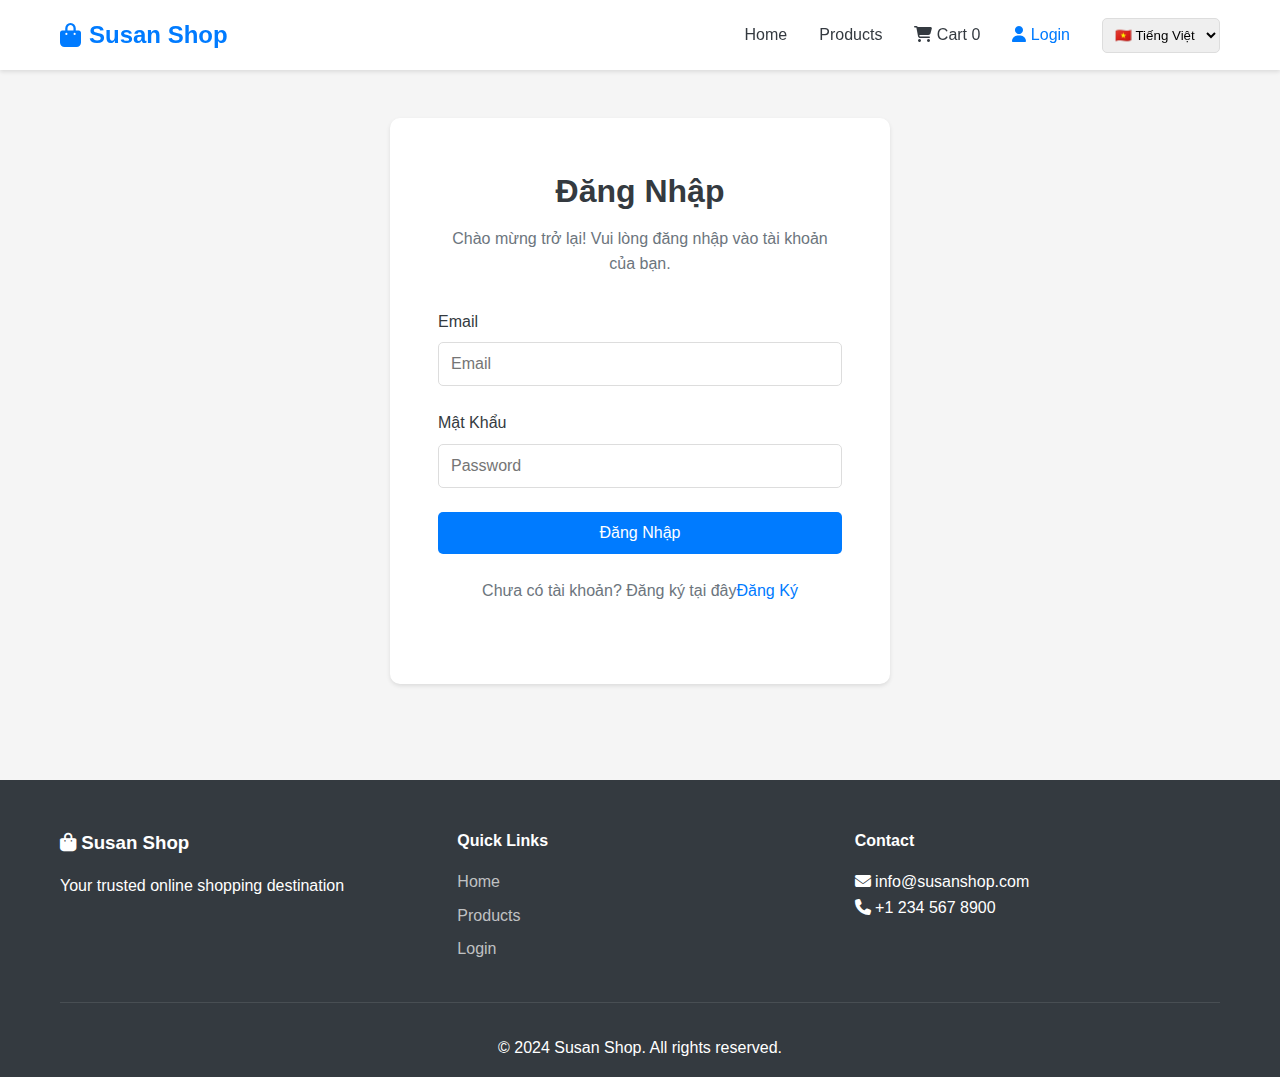
<file: admin/orders.html>
<!DOCTYPE html>
<html lang="en">

<head>
    <meta charset="UTF-8">
    <meta name="viewport" content="width=device-width, initial-scale=1.0">
    <title>Manage Orders - Susan Shop Admin</title>
    <link rel="stylesheet" href="../styles/styles.css">
    <link rel="stylesheet" href="../styles/admin.css">
    <link rel="stylesheet" href="https://cdnjs.cloudflare.com/ajax/libs/font-awesome/6.4.0/css/all.min.css">
</head>

<body>
    <!-- Admin Navigation -->
    <nav class="admin-nav">
        <div class="admin-nav-content">
            <div class="admin-logo">
                <i class="fas fa-shopping-bag"></i> Susan Shop Admin
            </div>
            <div class="admin-nav-links">
                <a href="dashboard.html">Dashboard</a>
                <a href="categories.html">Categories</a>
                <a href="products.html">Products</a>
                <a href="orders.html" class="active">Orders</a>
                <a href="customers.html">Customers</a>
                <a href="statistics.html">Statistics</a>
                <a href="../index.html"><i class="fas fa-home"></i> Back to Shop</a>
                <a href="#" onclick="logout()"><i class="fas fa-sign-out-alt"></i> Logout</a>
            </div>
        </div>
    </nav>

    <!-- Orders Management -->
    <section class="admin-container">
        <div class="admin-header">
            <h1>Manage Orders</h1>
        </div>

        <div class="admin-table">
            <table>
                <thead>
                    <tr>
                        <th>Order ID</th>
                        <th>Customer</th>
                        <th>Date</th>
                        <th>Total</th>
                        <th>Status</th>
                        <th>Actions</th>
                    </tr>
                </thead>
                <tbody id="orders-table">
                    <!-- Orders will be loaded here -->
                </tbody>
            </table>
        </div>
    </section>

    <!-- Order Detail Modal -->
    <div id="order-modal" class="modal">
        <div class="modal-content large">
            <span class="close" onclick="closeOrderModal()">&times;</span>
            <h2>Order Details</h2>
            <div id="order-detail-content">
                <!-- Order details will be loaded here -->
            </div>
        </div>
    </div>

    <script type="module" src="admin-orders.js"></script>
</body>

</html>
</file>
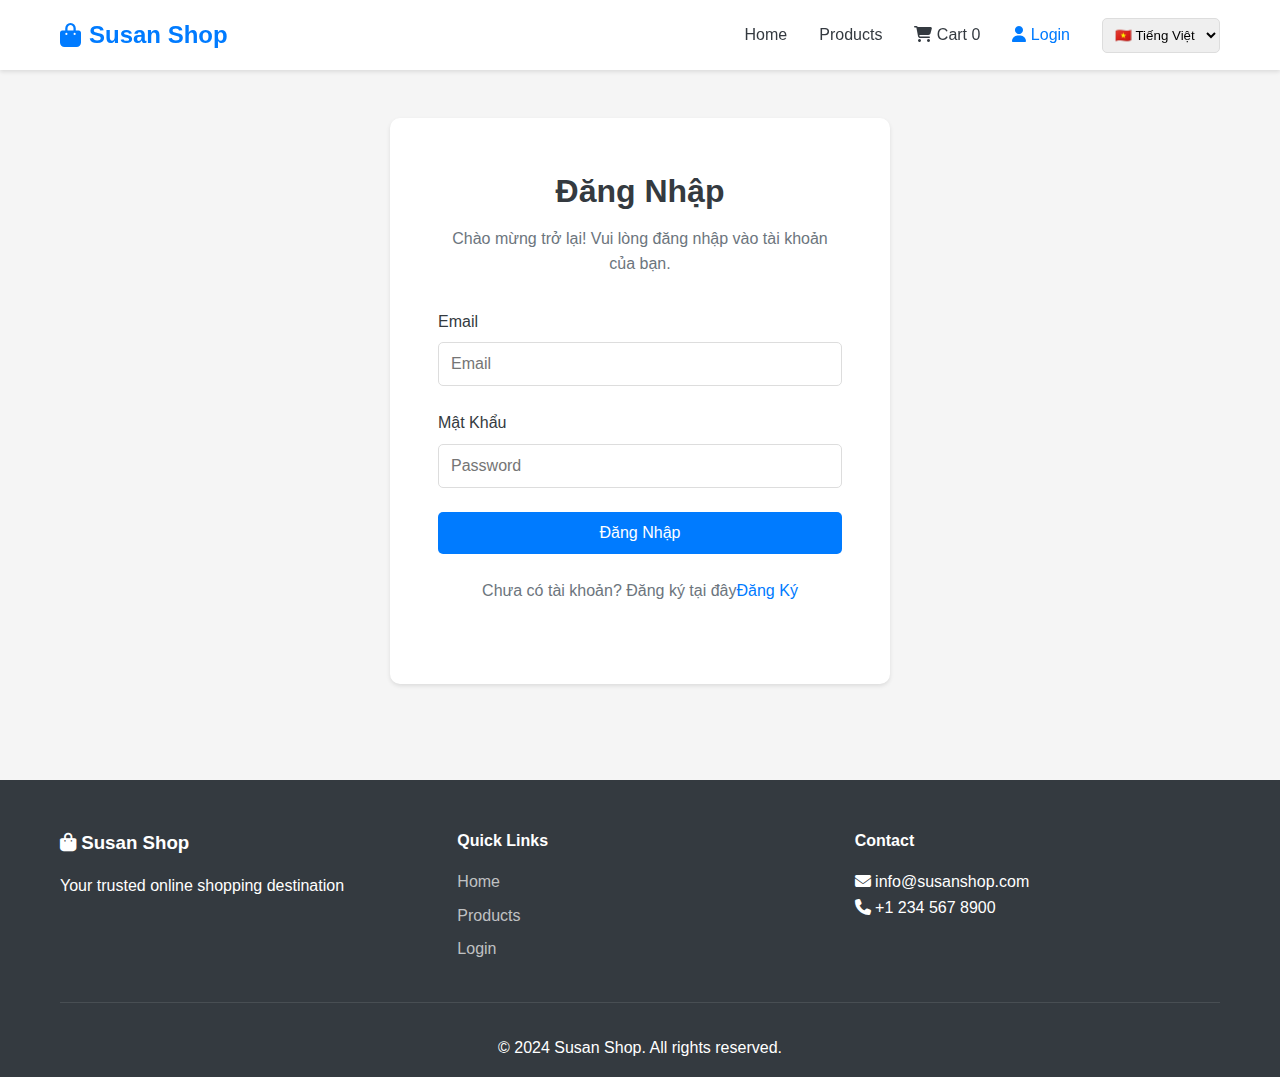
<file: admin/products.html>
<!DOCTYPE html>
<html lang="en">

<head>
    <meta charset="UTF-8">
    <meta name="viewport" content="width=device-width, initial-scale=1.0">
    <title>Manage Products - Susan Shop Admin</title>
    <link rel="stylesheet" href="../styles/styles.css">
    <link rel="stylesheet" href="../styles/admin.css">
    <link rel="stylesheet" href="https://cdnjs.cloudflare.com/ajax/libs/font-awesome/6.4.0/css/all.min.css">
</head>

<body>
    <!-- Admin Navigation -->
    <nav class="admin-nav">
        <div class="admin-nav-content">
            <div class="admin-logo">
                <i class="fas fa-shopping-bag"></i> Susan Shop Admin
            </div>
            <div class="admin-nav-links">
                <a href="dashboard.html">Dashboard</a>
                <a href="categories.html">Categories</a>
                <a href="products.html" class="active">Products</a>
                <a href="orders.html">Orders</a>
                <a href="customers.html">Customers</a>
                <a href="statistics.html">Statistics</a>
                <a href="../index.html"><i class="fas fa-home"></i> Back to Shop</a>
                <a href="#" onclick="logout()"><i class="fas fa-sign-out-alt"></i> Logout</a>
            </div>
        </div>
    </nav>

    <!-- Products Management -->
    <section class="admin-container">
        <div class="admin-header">
            <h1>Manage Products</h1>
            <button class="btn btn-primary" onclick="openProductModal()">
                <i class="fas fa-plus"></i> Add Product
            </button>
        </div>

        <div class="admin-table">
            <table>
                <thead>
                    <tr>
                        <th>ID</th>
                        <th>Name</th>
                        <th>Category</th>
                        <th>Actions</th>
                    </tr>
                </thead>
                <tbody id="products-table">
                    <!-- Products will be loaded here -->
                </tbody>
            </table>
        </div>
    </section>

    <!-- Product Modal -->
    <div id="product-modal" class="modal">
        <div class="modal-content large">
            <span class="close" onclick="closeProductModal()">&times;</span>
            <h2 id="modal-title">Add Product</h2>
            <form id="product-form">
                <div class="form-row">
                    <div class="form-group">
                        <label for="product-name">Product Name *</label>
                        <input type="text" id="product-name" required>
                    </div>
                    <div class="form-group">
                        <label for="product-category">Category *</label>
                        <select id="product-category" required></select>
                    </div>
                </div>
                <div class="form-group">
                    <label for="product-detail">Detail</label>
                    <textarea id="product-detail" rows="4"></textarea>
                </div>
                <div class="form-group">
                    <label for="product-image">Image URL</label>
                    <input type="text" id="product-image">
                </div>
                <div class="form-actions">
                    <button type="button" class="btn btn-secondary" onclick="closeProductModal()">Cancel</button>
                    <button type="submit" class="btn btn-primary">Save</button>
                </div>
            </form>
        </div>
    </div>

    <script type="module" src="admin-products.js"></script>
</body>

</html>
</file>
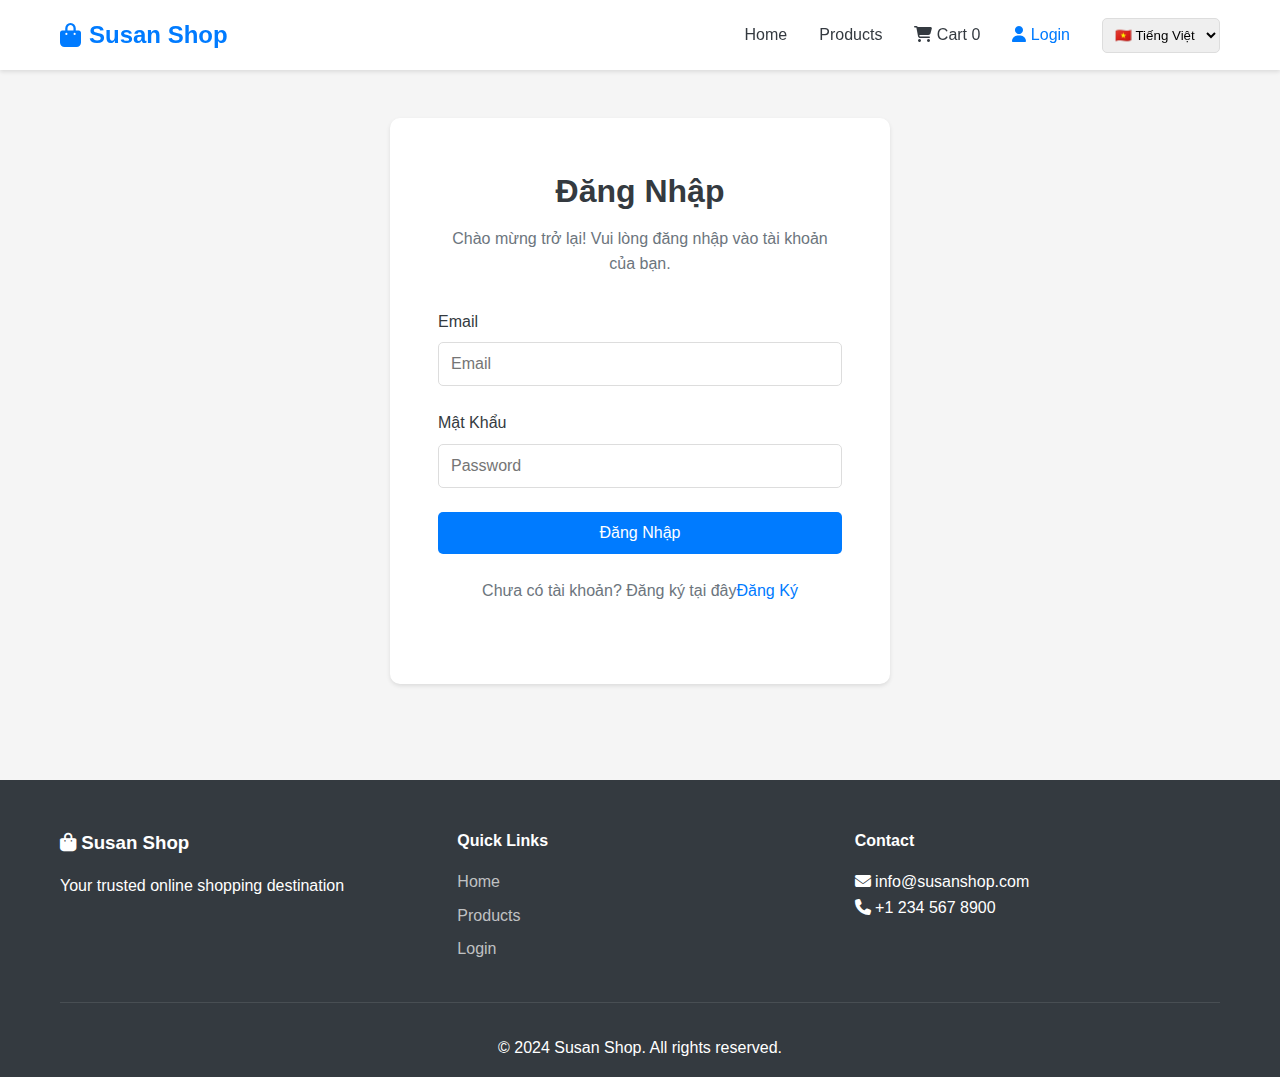
<file: admin/statistics.html>
<!DOCTYPE html>
<html lang="en">

<head>
    <meta charset="UTF-8">
    <meta name="viewport" content="width=device-width, initial-scale=1.0">
    <title>Statistics - Susan Shop Admin</title>
    <link rel="stylesheet" href="../styles/styles.css">
    <link rel="stylesheet" href="../styles/admin.css">
    <link rel="stylesheet" href="https://cdnjs.cloudflare.com/ajax/libs/font-awesome/6.4.0/css/all.min.css">
</head>

<body>
    <!-- Admin Navigation -->
    <nav class="admin-nav">
        <div class="admin-nav-content">
            <div class="admin-logo">
                <i class="fas fa-shopping-bag"></i> Susan Shop Admin
            </div>
            <div class="admin-nav-links">
                <a href="dashboard.html">Dashboard</a>
                <a href="categories.html">Categories</a>
                <a href="products.html">Products</a>
                <a href="orders.html">Orders</a>
                <a href="customers.html">Customers</a>
                <a href="statistics.html" class="active">Statistics</a>
                <a href="../index.html"><i class="fas fa-home"></i> Back to Shop</a>
                <a href="#" onclick="logout()"><i class="fas fa-sign-out-alt"></i> Logout</a>
            </div>
        </div>
    </nav>

    <!-- Statistics -->
    <section class="admin-container">
        <h1>Statistics</h1>

        <div class="stats-grid">
            <div class="stat-card">
                <div class="stat-icon">
                    <i class="fas fa-shopping-bag"></i>
                </div>
                <div class="stat-content">
                    <h3 id="stat-total-products">0</h3>
                    <p>Total Products</p>
                </div>
            </div>
            <div class="stat-card">
                <div class="stat-icon">
                    <i class="fas fa-file-invoice-dollar"></i>
                </div>
                <div class="stat-content">
                    <h3 id="stat-total-orders">0</h3>
                    <p>Total Orders</p>
                </div>
            </div>
            <div class="stat-card">
                <div class="stat-icon">
                    <i class="fas fa-dollar-sign"></i>
                </div>
                <div class="stat-content">
                    <h3 id="stat-total-revenue">$0</h3>
                    <p>Total Revenue</p>
                </div>
            </div>
            <div class="stat-card">
                <div class="stat-icon">
                    <i class="fas fa-box"></i>
                </div>
                <div class="stat-content">
                    <h3 id="stat-total-inventory">0</h3>
                    <p>Total Inventory</p>
                </div>
            </div>
        </div>

        <div class="stats-section">
            <h2>Most Ordered Products</h2>
            <div class="admin-table">
                <table>
                    <thead>
                        <tr>
                            <th>Product</th>
                            <th>Total Orders</th>
                            <th>Total Quantity</th>
                            <th>Revenue</th>
                        </tr>
                    </thead>
                    <tbody id="popular-products-table">
                        <!-- Popular products will be loaded here -->
                    </tbody>
                </table>
            </div>
        </div>

        <div class="stats-section">
            <h2>Inventory Alert</h2>
            <div class="admin-table">
                <table>
                    <thead>
                        <tr>
                            <th>Product</th>
                            <th>Stock</th>
                            <th>Status</th>
                        </tr>
                    </thead>
                    <tbody id="inventory-alert-table">
                        <!-- Low stock products will be loaded here -->
                    </tbody>
                </table>
            </div>
        </div>
    </section>

    <script type="module" src="admin-statistics.js"></script>
</body>

</html>
</file>
<file: styles/styles.css>
/* Global Styles */
* {
    margin: 0;
    padding: 0;
    box-sizing: border-box;
}

:root {
    --primary-color: #007bff;
    --secondary-color: #6c757d;
    --success-color: #28a745;
    --danger-color: #dc3545;
    --warning-color: #ffc107;
    --info-color: #17a2b8;
    --light-color: #f8f9fa;
    --dark-color: #343a40;
    --shadow: 0 2px 4px rgba(0,0,0,0.1);
    --transition: all 0.3s ease;
}

body {
    font-family: 'Segoe UI', Tahoma, Geneva, Verdana, sans-serif;
    line-height: 1.6;
    color: var(--dark-color);
    background-color: #f5f5f5;
}

.container {
    max-width: 1200px;
    margin: 0 auto;
    padding: 0 20px;
}

/* Navigation */
.navbar {
    background: white;
    box-shadow: var(--shadow);
    position: sticky;
    top: 0;
    z-index: 1000;
}

.nav-content {
    display: flex;
    justify-content: space-between;
    align-items: center;
    padding: 1rem 0;
}

.logo a {
    font-size: 1.5rem;
    font-weight: bold;
    color: var(--primary-color);
    text-decoration: none;
    display: flex;
    align-items: center;
    gap: 0.5rem;
}

.nav-menu {
    display: flex;
    list-style: none;
    gap: 2rem;
    align-items: center;
}

.nav-menu a {
    text-decoration: none;
    color: var(--dark-color);
    font-weight: 500;
    transition: var(--transition);
}

.nav-menu a:hover,
.nav-menu a.active {
    color: var(--primary-color);
}

/* Buttons */
.btn {
    display: inline-block;
    padding: 0.75rem 1.5rem;
    border: none;
    border-radius: 5px;
    cursor: pointer;
    text-decoration: none;
    transition: var(--transition);
    font-size: 1rem;
    font-weight: 500;
}

.btn-primary {
    background: var(--primary-color);
    color: white;
}

.btn-primary:hover {
    background: #0056b3;
    transform: translateY(-2px);
    box-shadow: 0 4px 8px rgba(0,0,0,0.2);
}

.btn-secondary {
    background: var(--secondary-color);
    color: white;
}

.btn-secondary:hover {
    background: #5a6268;
}

.btn-block {
    width: 100%;
    display: block;
}

/* Hero Section */
.hero {
    background: linear-gradient(135deg, var(--primary-color), var(--info-color));
    color: white;
    padding: 4rem 0;
    text-align: center;
}

.hero-content h1 {
    font-size: 3rem;
    margin-bottom: 1rem;
}

.hero-content p {
    font-size: 1.25rem;
    margin-bottom: 2rem;
}

/* Section Headers */
.section-header {
    text-align: center;
    margin: 3rem 0 2rem;
}

.section-header h2 {
    font-size: 2rem;
    color: var(--dark-color);
}

/* Categories Grid */
.categories-grid {
    display: grid;
    grid-template-columns: repeat(auto-fit, minmax(200px, 1fr));
    gap: 1.5rem;
    margin-bottom: 3rem;
}

.category-card {
    background: white;
    padding: 1.5rem;
    border-radius: 10px;
    text-align: center;
    box-shadow: var(--shadow);
    transition: var(--transition);
    cursor: pointer;
}

.category-card:hover {
    transform: translateY(-5px);
    box-shadow: 0 4px 12px rgba(0,0,0,0.15);
}

.category-card i {
    font-size: 3rem;
    color: var(--primary-color);
    margin-bottom: 1rem;
}

.category-card h3 {
    color: var(--dark-color);
}

/* Products Grid */
.products-grid {
    display: grid;
    grid-template-columns: repeat(auto-fill, minmax(250px, 1fr));
    gap: 2rem;
    margin-bottom: 3rem;
}

.product-card {
    background: white;
    border-radius: 10px;
    overflow: hidden;
    box-shadow: var(--shadow);
    transition: var(--transition);
}

.product-card:hover {
    transform: translateY(-5px);
    box-shadow: 0 4px 12px rgba(0,0,0,0.15);
}

.product-image {
    width: 100%;
    height: 200px;
    background: var(--light-color);
    display: flex;
    align-items: center;
    justify-content: center;
    font-size: 4rem;
    color: var(--secondary-color);
    overflow: hidden;
}

.product-image img {
    width: 100%;
    height: 100%;
    object-fit: cover;
}

.product-info {
    padding: 1.5rem;
}

.product-info h3 {
    margin-bottom: 0.5rem;
    color: var(--dark-color);
}

.product-info p {
    color: var(--secondary-color);
    margin-bottom: 1rem;
    font-size: 0.9rem;
}

.product-price {
    font-size: 1.5rem;
    font-weight: bold;
    color: var(--primary-color);
    margin-bottom: 1rem;
}

/* Filter Section */
.filter-section {
    background: white;
    padding: 2rem;
    border-radius: 10px;
    margin-bottom: 2rem;
    box-shadow: var(--shadow);
}

.filter-section h3 {
    margin-bottom: 1rem;
}

.filters {
    display: flex;
    gap: 1rem;
    align-items: end;
    flex-wrap: wrap;
}

.filter-group {
    flex: 1;
    min-width: 200px;
}

.filter-group label {
    display: block;
    margin-bottom: 0.5rem;
    font-weight: 500;
}

.filter-group input,
.filter-group select {
    width: 100%;
    padding: 0.75rem;
    border: 1px solid #ddd;
    border-radius: 5px;
    font-size: 1rem;
}

/* Cart */
.cart-content {
    display: grid;
    grid-template-columns: 2fr 1fr;
    gap: 2rem;
}

.cart-item {
    background: white;
    padding: 1.5rem;
    border-radius: 10px;
    box-shadow: var(--shadow);
    margin-bottom: 1rem;
    display: flex;
    gap: 1rem;
}

.cart-item-image {
    width: 100px;
    height: 100px;
    background: var(--light-color);
    border-radius: 5px;
    display: flex;
    align-items: center;
    justify-content: center;
    font-size: 2rem;
    color: var(--secondary-color);
    overflow: hidden;
    flex-shrink: 0;
}

.cart-item-image img {
    width: 100%;
    height: 100%;
    object-fit: cover;
}

.cart-item-details {
    flex: 1;
}

.cart-item-controls {
    display: flex;
    align-items: center;
    gap: 1rem;
    margin-top: 1rem;
}

.quantity-control {
    display: flex;
    align-items: center;
    gap: 0.5rem;
}

.quantity-control button {
    width: 30px;
    height: 30px;
    border: none;
    background: var(--light-color);
    border-radius: 5px;
    cursor: pointer;
}

.quantity-control span {
    padding: 0 1rem;
}

.cart-summary {
    background: white;
    padding: 2rem;
    border-radius: 10px;
    box-shadow: var(--shadow);
    height: fit-content;
    position: sticky;
    top: 100px;
}

.summary-item {
    display: flex;
    justify-content: space-between;
    margin-bottom: 1rem;
    padding-bottom: 1rem;
    border-bottom: 1px solid #ddd;
}

.summary-item.total {
    font-size: 1.25rem;
    font-weight: bold;
    border: none;
}

/* Checkout */
.checkout-form {
    background: white;
    padding: 2rem;
    border-radius: 10px;
    box-shadow: var(--shadow);
    max-width: 800px;
    margin: 0 auto;
}

.checkout-form h2 {
    margin-bottom: 1.5rem;
    color: var(--dark-color);
}

.form-group {
    margin-bottom: 1.5rem;
}

.form-group label {
    display: block;
    margin-bottom: 0.5rem;
    font-weight: 500;
}

.form-group input,
.form-group textarea,
.form-group select {
    width: 100%;
    padding: 0.75rem;
    border: 1px solid #ddd;
    border-radius: 5px;
    font-size: 1rem;
    font-family: inherit;
}

.checkout-items {
    margin: 2rem 0;
}

.checkout-item {
    display: flex;
    justify-content: space-between;
    padding: 1rem;
    background: var(--light-color);
    border-radius: 5px;
    margin-bottom: 0.5rem;
}

.checkout-total {
    margin-top: 2rem;
    padding-top: 2rem;
    border-top: 2px solid #ddd;
}

.total-item {
    display: flex;
    justify-content: space-between;
    margin-bottom: 1rem;
    font-size: 1.1rem;
}

.total-item.total {
    font-size: 1.5rem;
    font-weight: bold;
}

/* Login & Register */
.auth-container {
    min-height: calc(100vh - 400px);
    display: flex;
    align-items: center;
    justify-content: center;
    padding: 3rem 0;
}

.auth-box {
    background: white;
    padding: 3rem;
    border-radius: 10px;
    box-shadow: var(--shadow);
    max-width: 500px;
    width: 100%;
}

.auth-box h1 {
    text-align: center;
    margin-bottom: 0.5rem;
}

.auth-box p {
    text-align: center;
    color: var(--secondary-color);
    margin-bottom: 2rem;
}

.auth-switch {
    text-align: center;
    margin-top: 1.5rem;
}

.auth-switch a {
    color: var(--primary-color);
    text-decoration: none;
}

/* Footer */
.footer {
    background: var(--dark-color);
    color: white;
    padding: 3rem 0 1rem;
    margin-top: 3rem;
}

.footer-content {
    display: grid;
    grid-template-columns: repeat(auto-fit, minmax(250px, 1fr));
    gap: 2rem;
    margin-bottom: 2rem;
}

.footer-section h3,
.footer-section h4 {
    margin-bottom: 1rem;
}

.footer-section ul {
    list-style: none;
}

.footer-section ul li {
    margin-bottom: 0.5rem;
}

.footer-section a {
    color: rgba(255,255,255,0.7);
    text-decoration: none;
    transition: var(--transition);
}

.footer-section a:hover {
    color: white;
}

.footer-bottom {
    text-align: center;
    padding-top: 2rem;
    border-top: 1px solid rgba(255,255,255,0.1);
}

/* Messages */
.message {
    position: fixed;
    top: 100px;
    right: 20px;
    padding: 1rem 2rem;
    border-radius: 5px;
    color: white;
    z-index: 2000;
    animation: slideIn 0.3s ease;
}

.message-info {
    background: var(--info-color);
}

.message-success {
    background: var(--success-color);
}

.message-error {
    background: var(--danger-color);
}

@keyframes slideIn {
    from {
        transform: translateX(400px);
    }
    to {
        transform: translateX(0);
    }
}

/* Empty States */
.cart-empty {
    text-align: center;
    padding: 4rem;
    background: white;
    border-radius: 10px;
    box-shadow: var(--shadow);
}

.cart-empty i {
    font-size: 5rem;
    color: var(--secondary-color);
    margin-bottom: 1rem;
}

.cart-empty h2 {
    margin-bottom: 1rem;
}

.cart-empty p {
    color: var(--secondary-color);
    margin-bottom: 2rem;
}

/* Page Header */
.page-header {
    background: var(--primary-color);
    color: white;
    padding: 3rem 0;
    text-align: center;
}

.page-header h1 {
    font-size: 2.5rem;
}

/* Product Detail */
.product-detail-container {
    padding: 3rem 0;
}

.product-detail {
    background: white;
    border-radius: 10px;
    box-shadow: var(--shadow);
    overflow: hidden;
    display: grid;
    grid-template-columns: 1fr 1fr;
    gap: 3rem;
    padding: 3rem;
}

.product-detail-image {
    width: 100%;
    height: 400px;
    background: var(--light-color);
    border-radius: 10px;
    display: flex;
    align-items: center;
    justify-content: center;
    font-size: 5rem;
    color: var(--secondary-color);
    overflow: hidden;
}

.product-detail-image img {
    width: 100%;
    height: 100%;
    object-fit: cover;
}

.product-detail-info h1 {
    margin-bottom: 1rem;
}

.product-detail-info .price {
    font-size: 2rem;
    color: var(--primary-color);
    font-weight: bold;
    margin: 1rem 0;
}

.product-detail-info p {
    margin-bottom: 2rem;
    color: var(--secondary-color);
    line-height: 1.8;
}

.variants {
    margin: 2rem 0;
}

.variants h3 {
    margin-bottom: 1rem;
}

.variant-option {
    display: flex;
    justify-content: space-between;
    align-items: center;
    padding: 1rem;
    background: var(--light-color);
    border-radius: 5px;
    margin-bottom: 0.5rem;
}

.variant-option.selected {
    background: var(--primary-color);
    color: white;
}

.variant-option span {
    font-weight: bold;
}

/* Thank You */
.thank-you-container {
    padding: 4rem 0;
}

.thank-you-message {
    background: white;
    padding: 4rem;
    border-radius: 10px;
    box-shadow: var(--shadow);
    text-align: center;
}

.thank-you-message i {
    font-size: 5rem;
    color: var(--success-color);
    margin-bottom: 1rem;
}

.thank-you-message h1 {
    margin-bottom: 1rem;
}

.thank-you-message p {
    color: var(--secondary-color);
    margin-bottom: 0.5rem;
}

.order-id {
    font-size: 1.25rem;
    font-weight: bold;
    color: var(--primary-color);
    margin: 1rem 0;
}

.thank-you-actions {
    margin-top: 2rem;
    display: flex;
    gap: 1rem;
    justify-content: center;
}

/* Responsive */
@media (max-width: 768px) {
    .nav-menu {
        flex-direction: column;
        gap: 1rem;
    }

    .hero-content h1 {
        font-size: 2rem;
    }

    .cart-content {
        grid-template-columns: 1fr;
    }

    .products-grid {
        grid-template-columns: 1fr;
    }

    .categories-grid {
        grid-template-columns: 1fr;
    }

    .product-detail {
        grid-template-columns: 1fr;
    }

    .checkout-form {
        padding: 1.5rem;
    }
}
</file>
<file: styles/admin.css>
/* Admin Styles */

.admin-nav {
    background: var(--dark-color);
    color: white;
    padding: 1rem 0;
    margin-bottom: 2rem;
}

.admin-nav-content {
    max-width: 1200px;
    margin: 0 auto;
    padding: 0 20px;
    display: flex;
    justify-content: space-between;
    align-items: center;
    flex-wrap: wrap;
}

.admin-logo {
    font-size: 1.5rem;
    font-weight: bold;
}

.admin-nav-links {
    display: flex;
    gap: 1rem;
    flex-wrap: wrap;
}

.admin-nav-links a {
    color: white;
    text-decoration: none;
    padding: 0.5rem 1rem;
    border-radius: 5px;
    transition: var(--transition);
}

.admin-nav-links a:hover,
.admin-nav-links a.active {
    background: rgba(255,255,255,0.1);
}

.admin-container {
    max-width: 1200px;
    margin: 0 auto;
    padding: 0 20px 3rem;
}

/* Stats Grid */
.stats-grid {
    display: grid;
    grid-template-columns: repeat(auto-fit, minmax(250px, 1fr));
    gap: 2rem;
    margin-bottom: 3rem;
}

.stat-card {
    background: white;
    padding: 2rem;
    border-radius: 10px;
    box-shadow: var(--shadow);
    display: flex;
    align-items: center;
    gap: 1.5rem;
}

.stat-icon {
    font-size: 3rem;
    color: var(--primary-color);
}

.stat-content h3 {
    font-size: 2rem;
    color: var(--dark-color);
}

.stat-content p {
    color: var(--secondary-color);
}

/* Admin Header */
.admin-header {
    display: flex;
    justify-content: space-between;
    align-items: center;
    margin-bottom: 2rem;
}

.admin-header h1 {
    color: var(--dark-color);
}

/* Admin Table */
.admin-table {
    background: white;
    border-radius: 10px;
    box-shadow: var(--shadow);
    overflow-x: auto;
}

.admin-table table {
    width: 100%;
    border-collapse: collapse;
}

.admin-table thead {
    background: var(--light-color);
}

.admin-table th {
    padding: 1rem;
    text-align: left;
    font-weight: 600;
    color: var(--dark-color);
    border-bottom: 2px solid #ddd;
}

.admin-table td {
    padding: 1rem;
    border-bottom: 1px solid #ddd;
}

.admin-table tr:hover {
    background: var(--light-color);
}

.admin-table .actions {
    display: flex;
    gap: 0.5rem;
}

.btn-sm {
    padding: 0.5rem 1rem;
    font-size: 0.875rem;
}

.btn-danger {
    background: var(--danger-color);
    color: white;
}

.btn-danger:hover {
    background: #c82333;
}

.btn-success {
    background: var(--success-color);
    color: white;
}

.btn-success:hover {
    background: #218838;
}

/* Modal */
.modal {
    display: none;
    position: fixed;
    z-index: 3000;
    left: 0;
    top: 0;
    width: 100%;
    height: 100%;
    background-color: rgba(0,0,0,0.5);
    animation: fadeIn 0.3s;
}

.modal.active {
    display: flex;
    align-items: center;
    justify-content: center;
}

.modal-content {
    background-color: white;
    padding: 2rem;
    border-radius: 10px;
    box-shadow: 0 4px 20px rgba(0,0,0,0.3);
    position: relative;
    max-width: 500px;
    width: 90%;
    max-height: 90vh;
    overflow-y: auto;
}

.modal-content.large {
    max-width: 800px;
}

.modal-content .close {
    position: absolute;
    right: 1rem;
    top: 1rem;
    font-size: 2rem;
    cursor: pointer;
    color: var(--secondary-color);
}

.modal-content .close:hover {
    color: var(--dark-color);
}

.modal-content h2 {
    margin-bottom: 1.5rem;
    color: var(--dark-color);
}

.form-row {
    display: grid;
    grid-template-columns: 1fr 1fr;
    gap: 1rem;
}

.form-actions {
    display: flex;
    gap: 1rem;
    justify-content: flex-end;
    margin-top: 2rem;
}

/* Dashboard Cards */
.dashboard-grid {
    display: grid;
    grid-template-columns: repeat(auto-fit, minmax(400px, 1fr));
    gap: 2rem;
}

.dashboard-card {
    background: white;
    padding: 2rem;
    border-radius: 10px;
    box-shadow: var(--shadow);
}

.dashboard-card h2 {
    margin-bottom: 1.5rem;
    color: var(--dark-color);
    border-bottom: 2px solid var(--light-color);
    padding-bottom: 1rem;
}

/* Stats Section */
.stats-section {
    margin-top: 3rem;
}

.stats-section h2 {
    margin-bottom: 1.5rem;
    color: var(--dark-color);
}

/* Status Badge */
.status-badge {
    padding: 0.5rem 1rem;
    border-radius: 20px;
    font-size: 0.875rem;
    font-weight: 500;
}

.status-pending {
    background: #fff3cd;
    color: #856404;
}

.status-shipped {
    background: #cfe2ff;
    color: #084298;
}

.status-completed {
    background: #d1e7dd;
    color: #0f5132;
}

.status-cancelled {
    background: #f8d7da;
    color: #842029;
}

.status-warning {
    background: #fff3cd;
    color: #856404;
}

/* Order Item in Dashboard */
.order-item {
    display: flex;
    justify-content: space-between;
    align-items: center;
    padding: 1rem;
    background: white;
    border: 1px solid #ddd;
    border-radius: 5px;
    margin-bottom: 0.5rem;
}

.order-item strong {
    display: block;
    color: var(--dark-color);
}

.order-item small {
    color: var(--secondary-color);
    font-size: 0.875rem;
}

/* Popular Product */
.popular-product {
    display: flex;
    justify-content: space-between;
    align-items: center;
    padding: 0.75rem;
    background: white;
    border: 1px solid #ddd;
    border-radius: 5px;
    margin-bottom: 0.5rem;
}

.popular-product strong {
    color: var(--dark-color);
}

.badge {
    background: var(--primary-color);
    color: white;
    padding: 0.25rem 0.75rem;
    border-radius: 20px;
    font-size: 0.875rem;
    font-weight: 500;
}

/* Responsive */
@media (max-width: 768px) {
    .admin-nav-links {
        flex-direction: column;
        width: 100%;
        margin-top: 1rem;
    }

    .admin-nav-links a {
        width: 100%;
        text-align: center;
    }

    .admin-header {
        flex-direction: column;
        gap: 1rem;
        align-items: flex-start;
    }

    .form-row {
        grid-template-columns: 1fr;
    }

    .dashboard-grid {
        grid-template-columns: 1fr;
    }

    .stats-grid {
        grid-template-columns: 1fr;
    }
}

@keyframes fadeIn {
    from {
        opacity: 0;
    }
    to {
        opacity: 1;
    }
}
</file>
